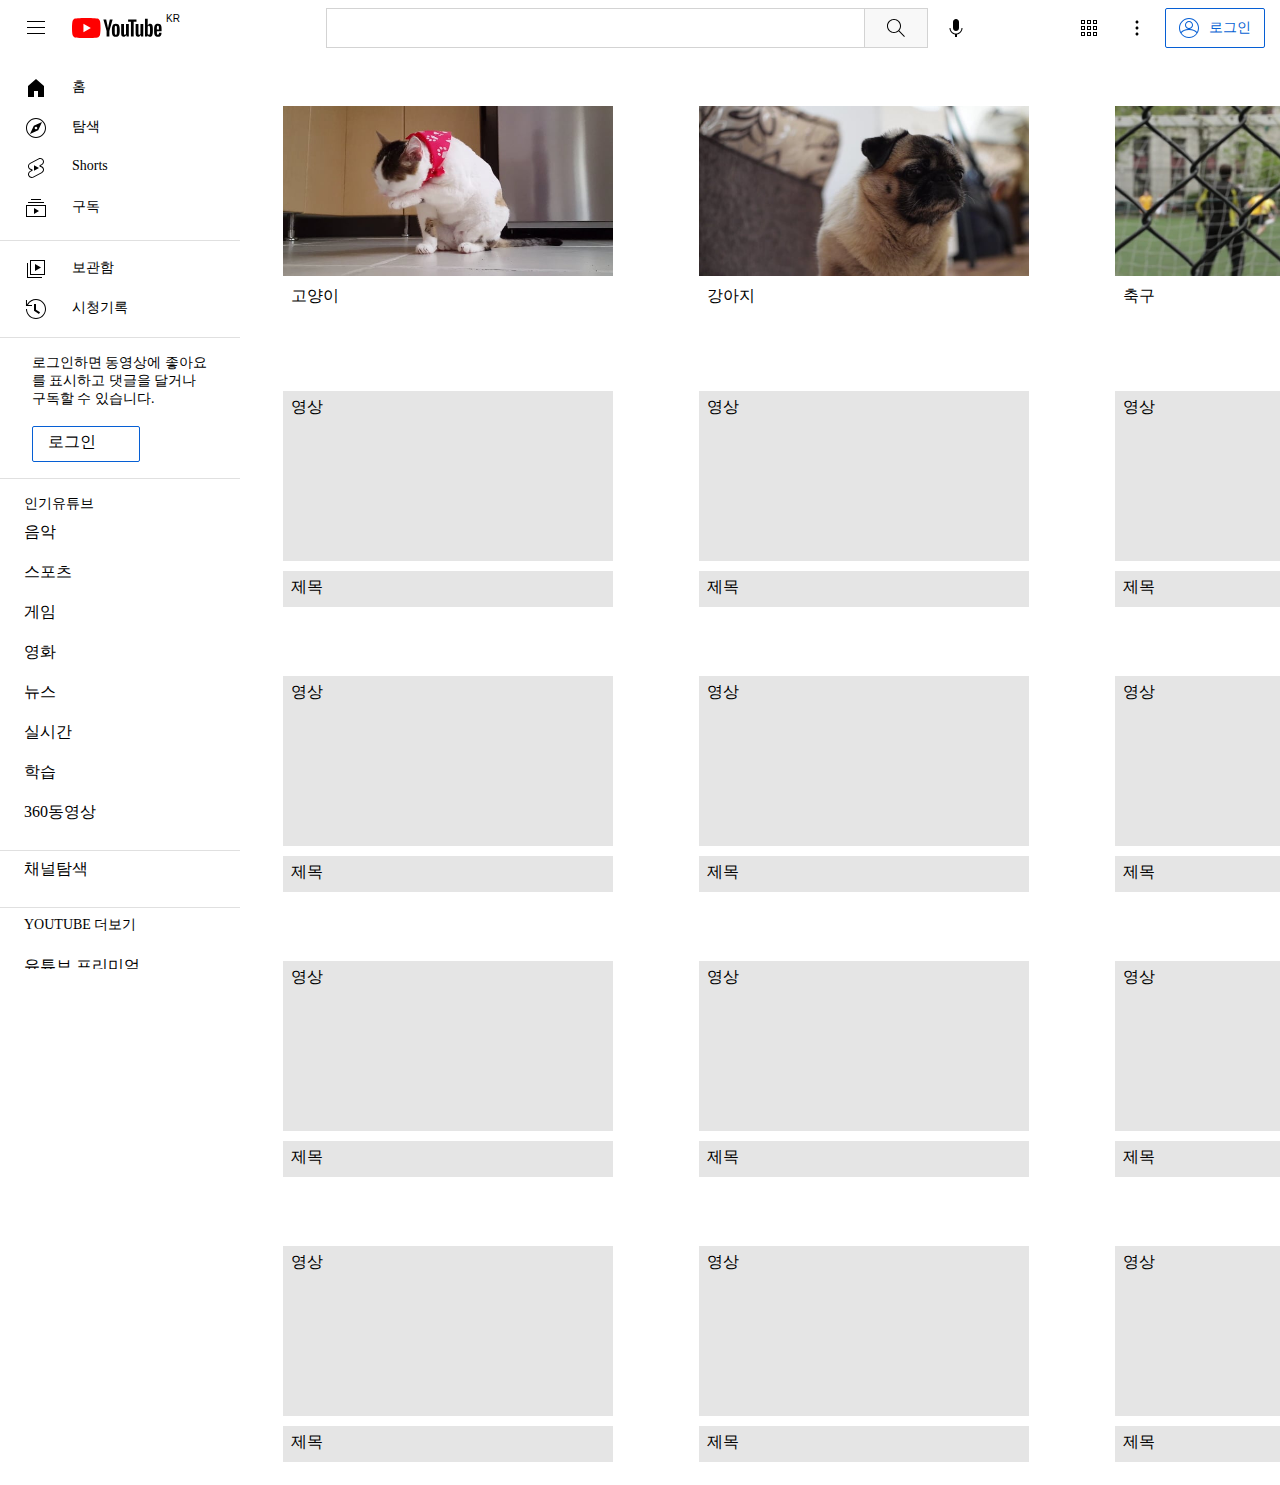
<file: index.html>
<!DOCTYPE html>
<html lang="en">
<head>
    <meta charset="UTF-8">
    <meta http-equiv="X-UA-Compatible" content="IE=edge">
    <meta name="viewport" content="width=device-width, initial-scale=1.0">
    <title>YouTube</title>
    <link rel="stylesheet" href="youtube_test.css">
</head>
<body>
    <div class="top_bar">
        <div id="top_left">
            <div id="top_tap">
                <svg width="100%" height="100%"><path d="M21,6H3V5h18V6z M21,11H3v1h18V11z M21,17H3v1h18V17z"></path></svg>
                </div>
            <a href="index.html"><div id="top_icon"><svg width="100%" height="100%"><path d="M27.9727 3.12324C27.6435 1.89323 26.6768 0.926623 25.4468 0.597366C23.2197 2.24288e-07 14.285 0 14.285 0C14.285 0 5.35042 2.24288e-07 3.12323 0.597366C1.89323 0.926623 0.926623 1.89323 0.597366 3.12324C2.24288e-07 5.35042 0 10 0 10C0 10 2.24288e-07 14.6496 0.597366 16.8768C0.926623 18.1068 1.89323 19.0734 3.12323 19.4026C5.35042 20 14.285 20 14.285 20C14.285 20 23.2197 20 25.4468 19.4026C26.6768 19.0734 27.6435 18.1068 27.9727 16.8768C28.5701 14.6496 28.5701 10 28.5701 10C28.5701 10 28.5677 5.35042 27.9727 3.12324Z" fill="#FF0000" class="style-scope yt-icon"></path><path d="M11.4253 14.2854L18.8477 10.0004L11.4253 5.71533V14.2854Z" fill="white" class="style-scope yt-icon"></path><path d="M34.6024 13.0036L31.3945 1.41846H34.1932L35.3174 6.6701C35.6043 7.96361 35.8136 9.06662 35.95 9.97913H36.0323C36.1264 9.32532 36.3381 8.22937 36.665 6.68892L37.8291 1.41846H40.6278L37.3799 13.0036V18.561H34.6001V13.0036H34.6024Z" class="style-scope yt-icon"></path><path d="M41.4697 18.1937C40.9053 17.8127 40.5031 17.22 40.2632 16.4157C40.0257 15.6114 39.9058 14.5437 39.9058 13.2078V11.3898C39.9058 10.0422 40.0422 8.95805 40.315 8.14196C40.5878 7.32588 41.0135 6.72851 41.592 6.35457C42.1706 5.98063 42.9302 5.79248 43.871 5.79248C44.7976 5.79248 45.5384 5.98298 46.0981 6.36398C46.6555 6.74497 47.0647 7.34234 47.3234 8.15137C47.5821 8.96275 47.7115 10.0422 47.7115 11.3898V13.2078C47.7115 14.5437 47.5845 15.6161 47.3329 16.4251C47.0812 17.2365 46.672 17.8292 46.1075 18.2031C45.5431 18.5771 44.7764 18.7652 43.8098 18.7652C42.8126 18.7675 42.0342 18.5747 41.4697 18.1937ZM44.6353 16.2323C44.7905 15.8231 44.8705 15.1575 44.8705 14.2309V10.3292C44.8705 9.43077 44.7929 8.77225 44.6353 8.35833C44.4777 7.94206 44.2026 7.7351 43.8074 7.7351C43.4265 7.7351 43.156 7.94206 43.0008 8.35833C42.8432 8.77461 42.7656 9.43077 42.7656 10.3292V14.2309C42.7656 15.1575 42.8408 15.8254 42.9914 16.2323C43.1419 16.6415 43.4123 16.8461 43.8074 16.8461C44.2026 16.8461 44.4777 16.6415 44.6353 16.2323Z" class="style-scope yt-icon"></path><path d="M56.8154 18.5634H54.6094L54.3648 17.03H54.3037C53.7039 18.1871 52.8055 18.7656 51.6061 18.7656C50.7759 18.7656 50.1621 18.4928 49.767 17.9496C49.3719 17.4039 49.1743 16.5526 49.1743 15.3955V6.03751H51.9942V15.2308C51.9942 15.7906 52.0553 16.188 52.1776 16.4256C52.2999 16.6631 52.5045 16.783 52.7914 16.783C53.036 16.783 53.2712 16.7078 53.497 16.5573C53.7228 16.4067 53.8874 16.2162 53.9979 15.9858V6.03516H56.8154V18.5634Z" class="style-scope yt-icon"></path><path d="M64.4755 3.68758H61.6768V18.5629H58.9181V3.68758H56.1194V1.42041H64.4755V3.68758Z" class="style-scope yt-icon"></path><path d="M71.2768 18.5634H69.0708L68.8262 17.03H68.7651C68.1654 18.1871 67.267 18.7656 66.0675 18.7656C65.2373 18.7656 64.6235 18.4928 64.2284 17.9496C63.8333 17.4039 63.6357 16.5526 63.6357 15.3955V6.03751H66.4556V15.2308C66.4556 15.7906 66.5167 16.188 66.639 16.4256C66.7613 16.6631 66.9659 16.783 67.2529 16.783C67.4974 16.783 67.7326 16.7078 67.9584 16.5573C68.1842 16.4067 68.3488 16.2162 68.4593 15.9858V6.03516H71.2768V18.5634Z" class="style-scope yt-icon"></path><path d="M80.609 8.0387C80.4373 7.24849 80.1621 6.67699 79.7812 6.32186C79.4002 5.96674 78.8757 5.79035 78.2078 5.79035C77.6904 5.79035 77.2059 5.93616 76.7567 6.23014C76.3075 6.52412 75.9594 6.90747 75.7148 7.38489H75.6937V0.785645H72.9773V18.5608H75.3056L75.5925 17.3755H75.6537C75.8724 17.7988 76.1993 18.1304 76.6344 18.3774C77.0695 18.622 77.554 18.7443 78.0855 18.7443C79.038 18.7443 79.7412 18.3045 80.1904 17.4272C80.6396 16.5476 80.8653 15.1765 80.8653 13.3092V11.3266C80.8653 9.92722 80.7783 8.82892 80.609 8.0387ZM78.0243 13.1492C78.0243 14.0617 77.9867 14.7767 77.9114 15.2941C77.8362 15.8115 77.7115 16.1808 77.5328 16.3971C77.3564 16.6158 77.1165 16.724 76.8178 16.724C76.585 16.724 76.371 16.6699 76.1734 16.5594C75.9759 16.4512 75.816 16.2866 75.6937 16.0702V8.96062C75.7877 8.6196 75.9524 8.34209 76.1852 8.12337C76.4157 7.90465 76.6697 7.79646 76.9401 7.79646C77.2271 7.79646 77.4481 7.90935 77.6034 8.13278C77.7609 8.35855 77.8691 8.73485 77.9303 9.26636C77.9914 9.79787 78.022 10.5528 78.022 11.5335V13.1492H78.0243Z" class="style-scope yt-icon"></path><path d="M84.8657 13.8712C84.8657 14.6755 84.8892 15.2776 84.9363 15.6798C84.9833 16.0819 85.0821 16.3736 85.2326 16.5594C85.3831 16.7428 85.6136 16.8345 85.9264 16.8345C86.3474 16.8345 86.639 16.6699 86.7942 16.343C86.9518 16.0161 87.0365 15.4705 87.0506 14.7085L89.4824 14.8519C89.4965 14.9601 89.5035 15.1106 89.5035 15.3011C89.5035 16.4582 89.186 17.3237 88.5534 17.8952C87.9208 18.4667 87.0247 18.7536 85.8676 18.7536C84.4777 18.7536 83.504 18.3185 82.9466 17.446C82.3869 16.5735 82.1094 15.2259 82.1094 13.4008V11.2136C82.1094 9.33452 82.3987 7.96105 82.9772 7.09558C83.5558 6.2301 84.5459 5.79736 85.9499 5.79736C86.9165 5.79736 87.6597 5.97375 88.1771 6.32888C88.6945 6.684 89.059 7.23433 89.2707 7.98457C89.4824 8.7348 89.5882 9.76961 89.5882 11.0913V13.2362H84.8657V13.8712ZM85.2232 7.96811C85.0797 8.14449 84.9857 8.43377 84.9363 8.83593C84.8892 9.2381 84.8657 9.84722 84.8657 10.6657V11.5641H86.9283V10.6657C86.9283 9.86133 86.9001 9.25221 86.846 8.83593C86.7919 8.41966 86.6931 8.12803 86.5496 7.95635C86.4062 7.78702 86.1851 7.7 85.8864 7.7C85.5854 7.70235 85.3643 7.79172 85.2232 7.96811Z" class="style-scope yt-icon"></path></svg></div></a>
        <div id="top_KR">KR</div>
        </div>
        <div id="top_center">
            <fieldset>
                <div id="top_input">
                <input type="text">
                </div>
                <a href="youtube_search.html"><button><svg width="24px" height="24px"><path d="M20.87,20.17l-5.59-5.59C16.35,13.35,17,11.75,17,10c0-3.87-3.13-7-7-7s-7,3.13-7,7s3.13,7,7,7c1.75,0,3.35-0.65,4.58-1.71 l5.59,5.59L20.87,20.17z M10,16c-3.31,0-6-2.69-6-6s2.69-6,6-6s6,2.69,6,6S13.31,16,10,16z" class="style-scope yt-icon"></path></svg></button></a>
            </fieldset>
            <div id="top_voice"><svg width="24px" height="24px"><path d="M12 3C10.34 3 9 4.37 9 6.07V11.93C9 13.63 10.34 15 12 15C13.66 15 15 13.63 15 11.93V6.07C15 4.37 13.66 3 12 3ZM18.5 12H17.5C17.5 15.03 15.03 17.5 12 17.5C8.97 17.5 6.5 15.03 6.5 12H5.5C5.5 15.24 7.89 17.93 11 18.41V21H13V18.41C16.11 17.93 18.5 15.24 18.5 12Z" class="style-scope yt-icon"></path></svg></div>
        </div>
        <div id="top_right">
            <div id="top_app"><svg width="24px" height="24px"><path d="M16,4v4h4V4H16z M19,7h-2V5h2V7z M16,10v4h4v-4H16z M19,13h-2v-2h2V13z M10,4v4h4V4H10z M13,7h-2V5h2V7z M10,10v4h4v-4H10z M13,13h-2v-2h2V13z M16,16v4h4v-4H16z M19,19h-2v-2h2V19z M10,16v4h4v-4H10z M13,19h-2v-2h2V19z M4,4v4h4V4H4z M7,7H5V5h2V7z M4,10 v4h4v-4H4z M7,13H5v-2h2V13z M4,16v4h4v-4H4z M7,19H5v-2h2V19z" class="style-scope yt-icon"></path></svg></div>
            <div id="top_setting"><svg width="24px" height="24px"><path d="M12,16.5c0.83,0,1.5,0.67,1.5,1.5s-0.67,1.5-1.5,1.5s-1.5-0.67-1.5-1.5S11.17,16.5,12,16.5z M10.5,12 c0,0.83,0.67,1.5,1.5,1.5s1.5-0.67,1.5-1.5s-0.67-1.5-1.5-1.5S10.5,11.17,10.5,12z M10.5,6c0,0.83,0.67,1.5,1.5,1.5 s1.5-0.67,1.5-1.5S12.83,4.5,12,4.5S10.5,5.17,10.5,6z" class="style-scope yt-icon"></path></svg></div>
            <a href="login_test.html"><div id="top_login">
                <div id="login_icon"><svg width="24px" height="24px"><path d="M12,2C6.48,2,2,6.48,2,12c0,5.52,4.48,10,10,10s10-4.48,10-10C22,6.48,17.52,2,12,2z M12,3c4.96,0,9,4.04,9,9 c0,1.42-0.34,2.76-0.93,3.96c-1.53-1.72-3.98-2.89-7.38-3.03C14.57,12.6,16,10.97,16,9c0-2.21-1.79-4-4-4C9.79,5,8,6.79,8,9 c0,1.97,1.43,3.6,3.31,3.93c-3.4,0.14-5.85,1.31-7.38,3.03C3.34,14.76,3,13.42,3,12C3,7.04,7.04,3,12,3z M9,9c0-1.65,1.35-3,3-3 s3,1.35,3,3c0,1.65-1.35,3-3,3S9,10.65,9,9z M12,21c-3.16,0-5.94-1.64-7.55-4.12C6.01,14.93,8.61,13.9,12,13.9 c3.39,0,5.99,1.03,7.55,2.98C17.94,19.36,15.16,21,12,21z" class="style-scope yt-icon"></path></svg></div>
                <div id="login_login">로그인</div>
            </div></a>
        </div>
    </div>
    <div class="main">
        <div id="left_bar">
            <div id="left_1">
                <div class="left_home">
                    <svg width="24px" height="24px"><path d="M4,10V21h6V15h4v6h6V10L12,3Z" class="style-scope yt-icon"></path></svg>
                    <div>홈</div>
                </div>
                <div class="left_home">
                    <svg><path d="M9.8,9.8l-3.83,8.23l8.23-3.83l3.83-8.23L9.8,9.8z M13.08,12.77c-0.21,0.29-0.51,0.48-0.86,0.54 c-0.07,0.01-0.15,0.02-0.22,0.02c-0.28,0-0.54-0.08-0.77-0.25c-0.29-0.21-0.48-0.51-0.54-0.86c-0.06-0.35,0.02-0.71,0.23-0.99 c0.21-0.29,0.51-0.48,0.86-0.54c0.35-0.06,0.7,0.02,0.99,0.23c0.29,0.21,0.48,0.51,0.54,0.86C13.37,12.13,13.29,12.48,13.08,12.77z M12,3c4.96,0,9,4.04,9,9s-4.04,9-9,9s-9-4.04-9-9S7.04,3,12,3 M12,2C6.48,2,2,6.48,2,12s4.48,10,10,10s10-4.48,10-10S17.52,2,12,2 L12,2z" class="style-scope yt-icon"></path></svg>
                    <div>탐색</div>
                </div>
                <div class="left_home">
                    <svg><path d="M10 14.65v-5.3L15 12l-5 2.65zm7.77-4.33c-.77-.32-1.2-.5-1.2-.5L18 9.06c1.84-.96 2.53-3.23 1.56-5.06s-3.24-2.53-5.07-1.56L6 6.94c-1.29.68-2.07 2.04-2 3.49.07 1.42.93 2.67 2.22 3.25.03.01 1.2.5 1.2.5L6 14.93c-1.83.97-2.53 3.24-1.56 5.07.97 1.83 3.24 2.53 5.07 1.56l8.5-4.5c1.29-.68 2.06-2.04 1.99-3.49-.07-1.42-.94-2.68-2.23-3.25zm-.23 5.86l-8.5 4.5c-1.34.71-3.01.2-3.72-1.14-.71-1.34-.2-3.01 1.14-3.72l2.04-1.08v-1.21l-.69-.28-1.11-.46c-.99-.41-1.65-1.35-1.7-2.41-.05-1.06.52-2.06 1.46-2.56l8.5-4.5c1.34-.71 3.01-.2 3.72 1.14.71 1.34.2 3.01-1.14 3.72L15.5 9.26v1.21l1.8.74c.99.41 1.65 1.35 1.7 2.41.05 1.06-.52 2.06-1.46 2.56z" class="style-scope yt-icon"></path></svg>
                    <div>Shorts</div>
                </div>
                <div class="left_home">
                    <svg><path d="M10,18v-6l5,3L10,18z M17,3H7v1h10V3z M20,6H4v1h16V6z M22,9H2v12h20V9z M3,10h18v10H3V10z" class="style-scope yt-icon"></path></svg>
                    <div>구독</div>
                </div>
            </div>
            <div id="left_2">
                <div class="left_home">
                    <svg><path d="M11,7l6,3.5L11,14V7L11,7z M18,20H4V6H3v15h15V20z M21,18H6V3h15V18z M7,17h13V4H7V17z" class="style-scope yt-icon"></path></svg>
                    <div>보관함</div>
                </div>
                <div class="left_home">
                    <svg><path d="M14.97,16.95L10,13.87V7h2v5.76l4.03,2.49L14.97,16.95z M22,12c0,5.51-4.49,10-10,10S2,17.51,2,12h1c0,4.96,4.04,9,9,9 s9-4.04,9-9s-4.04-9-9-9C8.81,3,5.92,4.64,4.28,7.38C4.17,7.56,4.06,7.75,3.97,7.94C3.96,7.96,3.95,7.98,3.94,8H8v1H1.96V3h1v4.74 C3,7.65,3.03,7.57,3.07,7.49C3.18,7.27,3.3,7.07,3.42,6.86C5.22,3.86,8.51,2,12,2C17.51,2,22,6.49,22,12z" class="style-scope yt-icon"></path></svg>
                    <div>시청기록</div>
                </div>
            </div>
            <div id="left_3">
                <div id="str_3">로그인하면 동영상에 좋아요를 표시하고 댓글을 달거나 구독할 수 있습니다.</div>
                <div id="login_3">로그인</div>   
            </div>
            <div id="left_4">
                <div id="str_4">인기유튜브</div>
                <div class="li_4">음악</div>
                <div class="li_4">스포츠</div>
                <div class="li_4">게임</div>
                <div class="li_4">영화</div>
                <div class="li_4">뉴스</div>
                <div class="li_4">실시간</div>
                <div class="li_4">학습</div>
                <div class="li_4">360동영상</div>
            </div>
            <div id="left_5">
                <div id="ch_5">채널탐색</div>
            </div>
            <div id="left_6">
                <div id="str_6">YOUTUBE 더보기</div>
                <div>유튜브 프리미엄</div>
                <div>실시간</div>
            </div>
            <div id="left_7">
                <div>설정</div>
                <div>신고기록</div>
                <div>고객센터</div>
                <div>의견보내기</div>
            </div>
            <div id="left_8">
                <div>정보</div>
                <div>보도자료</div>
                <div>저작권</div>
                <div>문의하기</div>
                <div>크리에이터</div>
                <div>광고</div>
                <div>개발자</div>
            </div>
            <div id="left_9">
                <div>약관</div>
                <div>개인정보처리방침</div>
                <div>정책 및 안전</div>
                <div>YouTube작동의 원리</div>
                <div>새로운 기능 테스트하기</div>
            </div>
            <div id="left_10">
                <div id="str_10">©2022 Google LLC</div>
                <div id="info_10">
                    <p>CEO: 선다 피차이</p>
                    <p>주소: 1600 Amphitheatre Parkway, Mountain View, CA 94043, USA.</p>
                    <p>전화: 080-822-1450(무료)</p>
                </div>
            </div>
        </div>
        <div id="center_main">
            <div class="video_set">
                <a href="video_cat.html"><div class="video_s"><img src="thumbnail_cat.jpg" alt=""></div></a>
                <a href="video_cat.html"><div class="video_title_s" id="title_cat">고양이</div></a>
            </div>
            
            <div class="video_set">
                <a href="video_dog.html"><div class="video_s"><img src="thumbnail_dog.jpg" alt=""></div></a>
                <a href="video_dog.html"><div class="video_title_s">강아지</div></a>
            </div>
            </a>
            <div class="video_set">
                <a href="video_soccer.html"><div class="video_s"><img src="thumbnail_soccer.jpg" alt=""></div></a>
                <a href="video_soccer.html"><div class="video_title_s">축구</div></a>
            </div>
            </a>
            <div class="video_set">
                <div class="video">영상</div>
                <div class="video_title">제목</div>
            </div>
            <div class="video_set">
                <div class="video">영상</div>
                <div class="video_title">제목</div>
            </div>
            <div class="video_set">
                <div class="video">영상</div>
                <div class="video_title">제목</div>
            </div>
            <div class="video_set">
                <div class="video">영상</div>
                <div class="video_title">제목</div>
            </div>
            <div class="video_set">
                <div class="video">영상</div>
                <div class="video_title">제목</div>
            </div>
            <div class="video_set">
                <div class="video">영상</div>
                <div class="video_title">제목</div>
            </div>
            <div class="video_set">
                <div class="video">영상</div>
                <div class="video_title">제목</div>
            </div>
            <div class="video_set">
                <div class="video">영상</div>
                <div class="video_title">제목</div>
            </div>
            <div class="video_set">
                <div class="video">영상</div>
                <div class="video_title">제목</div>
            </div>
            <div class="video_set">
                <div class="video">영상</div>
                <div class="video_title">제목</div>
            </div>
            <div class="video_set">
                <div class="video">영상</div>
                <div class="video_title">제목</div>
            </div>
            <div class="video_set">
                <div class="video">영상</div>
                <div class="video_title">제목</div>
            </div>
            <div class="video_set">
                <div class="video">영상</div>
                <div class="video_title">제목</div>
            </div>
            <div class="video_set">
                <div class="video">영상</div>
                <div class="video_title">제목</div>
            </div>
            <div class="video_set">
                <div class="video">영상</div>
                <div class="video_title">제목</div>
            </div>
            <div class="video_set">
                <div class="video">영상</div>
                <div class="video_title">제목</div>
            </div>
            <div class="video_set">
                <div class="video">영상</div>
                <div class="video_title">제목</div>
            </div>
            <section>
                
            </section>
        </div>
    </div>
<script>
        let count=0;
    //스크롤 바닥 감지
    window.onscroll = function() {
    //추가되는 임시 콘텐츠
    //window height + window scrollY 값이 document height보다 클 경우,
    if((window.innerHeight + window.scrollY) >= document.body.offsetHeight) {
        //실행할 로직 (콘텐츠 추가)
        
        count++;
        var addContent = '<div class="video_set"><div class="video">영상</div><div class="video_title">제목</div></div>';
        //article에 추가되는 콘텐츠를 append
        $('section').append(addContent);
    }
    };
</script>
<script src="https://code.jquery.com/jquery-3.6.0.slim.js" integrity="sha256-HwWONEZrpuoh951cQD1ov2HUK5zA5DwJ1DNUXaM6FsY=" crossorigin="anonymous"></script>
</body>
</html>
</file>
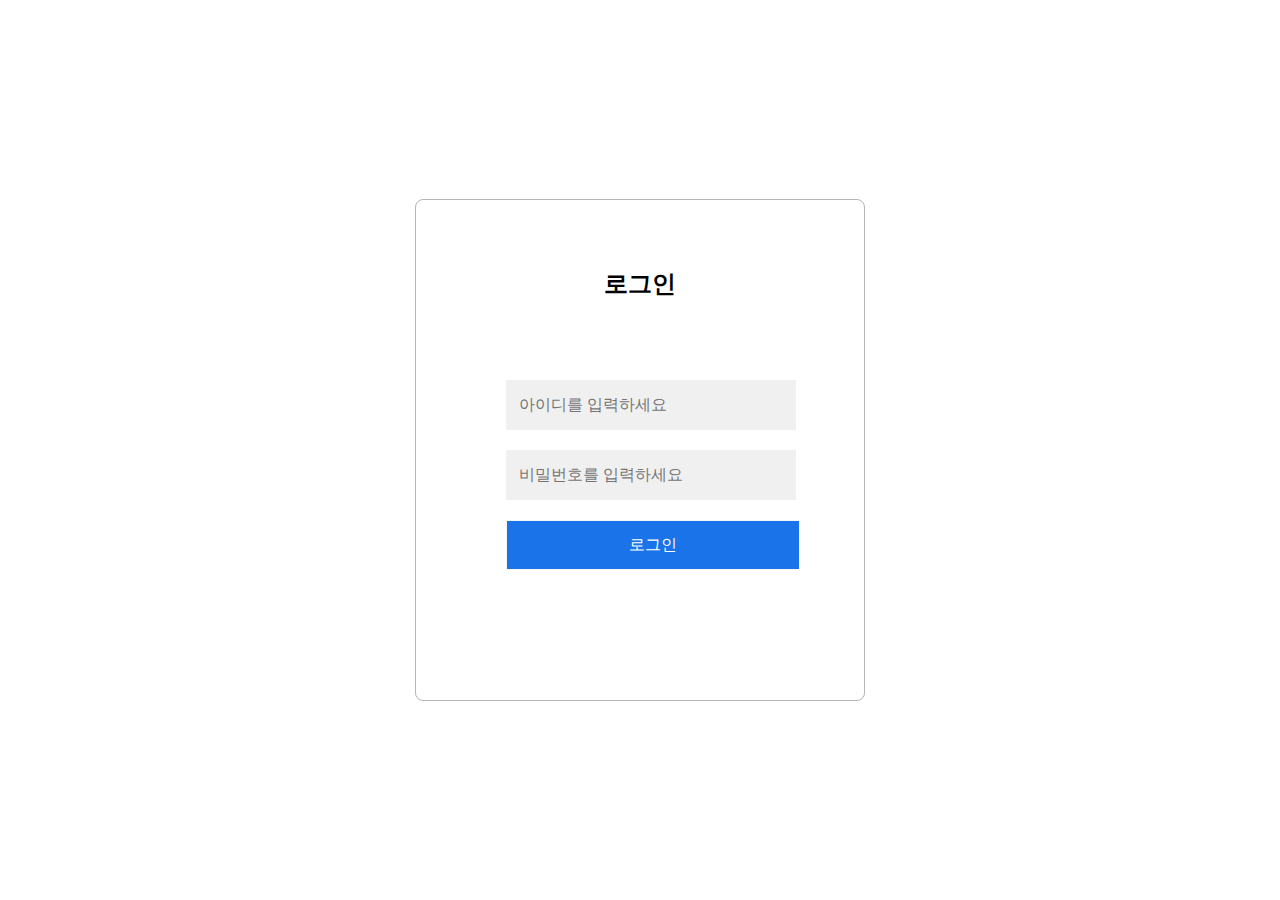
<file: login_test.html>
<!DOCTYPE html>
<html lang="en">
<head>
    <meta charset="UTF-8">
    <meta http-equiv="X-UA-Compatible" content="IE=edge">
    <meta name="viewport" content="width=device-width, initial-scale=1.0">
    <title>login</title>
    
    <link rel="stylesheet" href="login_test.css">
</head>
<body>
  <div id="wrap">
        <form class="login_form">
            <h1>로그인</h1>
            <input id="id" type="text" placeholder="아이디를 입력하세요"><br>
            <input id="password" type="password" placeholder="비밀번호를 입력하세요"><br>
            <button id="btn"><a href="index.html"><p>로그인</p></a></button>
        </form>
    </div>
    
    <script src="login.js"></script>
    
    
    
    
    
</body>
</html>
</file>
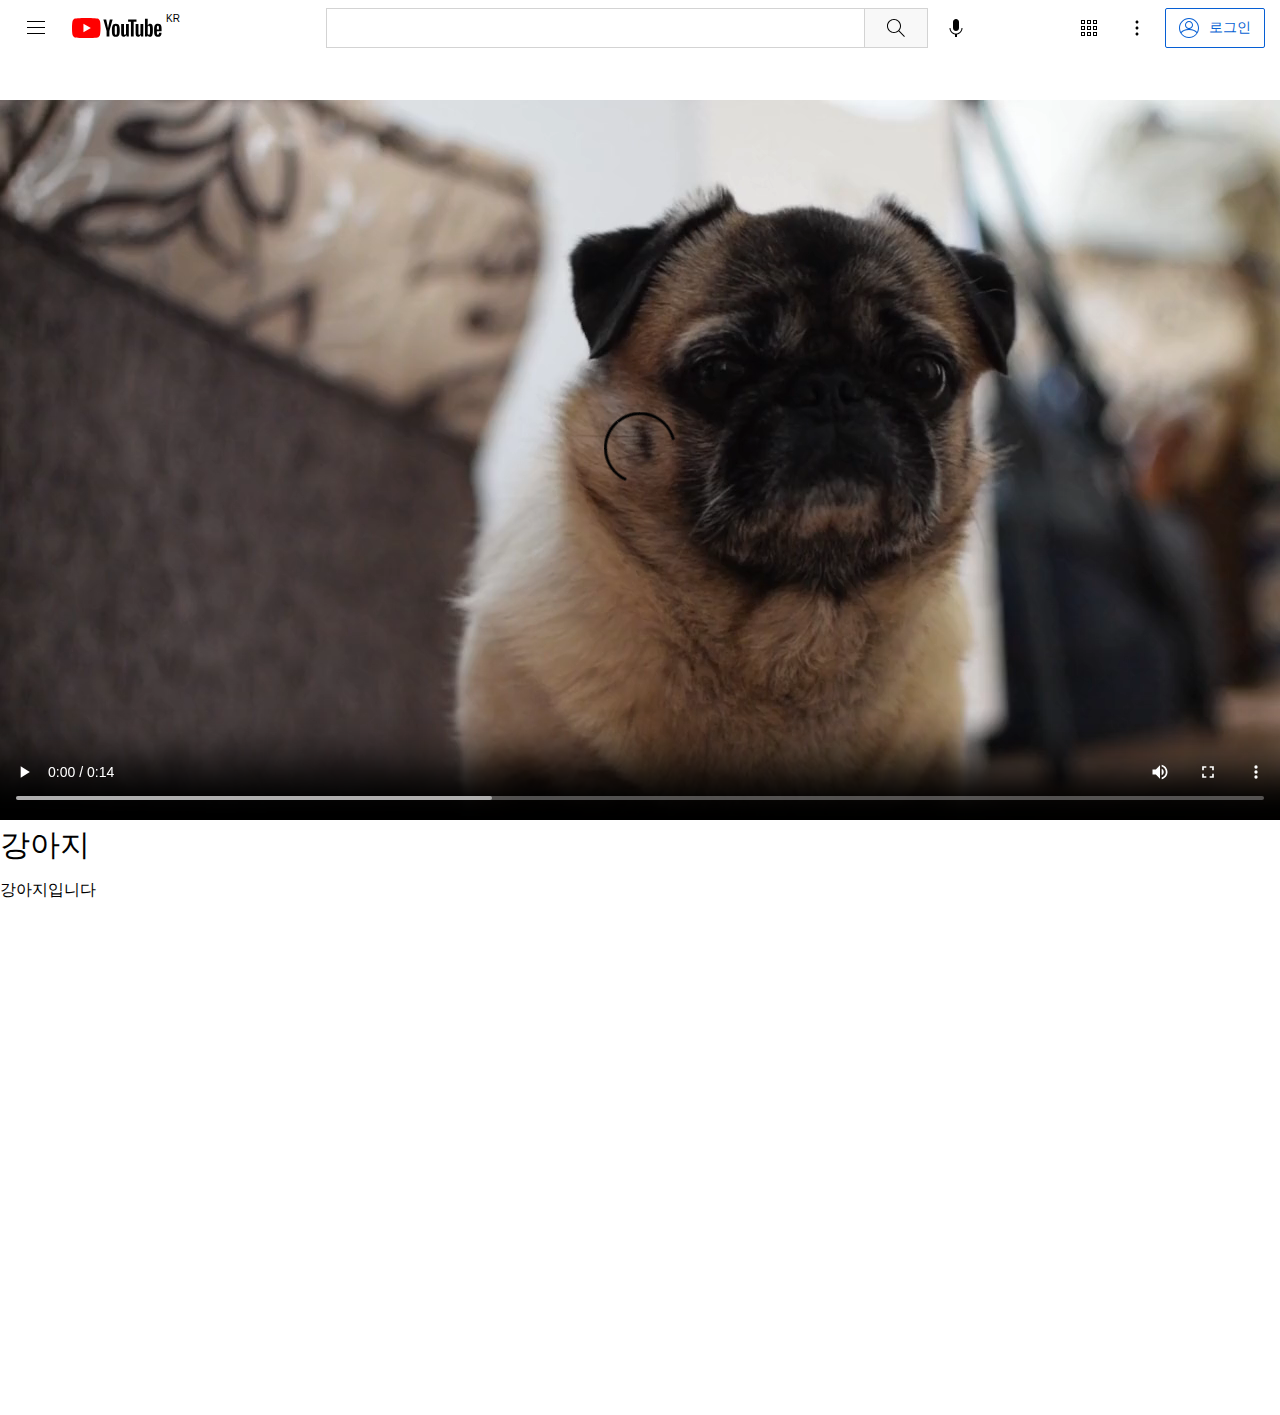
<file: video_dog.html>
<!DOCTYPE html>
<html lang="en">
<head>
    <meta charset="UTF-8">
    <meta http-equiv="X-UA-Compatible" content="IE=edge">
    <meta name="viewport" content="width=device-width, initial-scale=1.0">
    <title>강아지</title>
    <link rel="stylesheet" href="video.css">
</head>
<body>
    <div class="top_bar">
        <div id="top_left">
            <div id="top_tap">
                <svg width="100%" height="100%"><path d="M21,6H3V5h18V6z M21,11H3v1h18V11z M21,17H3v1h18V17z"></path></svg>
                </div>
            <a href="index.html"><div id="top_icon"><svg width="100%" height="100%"><path d="M27.9727 3.12324C27.6435 1.89323 26.6768 0.926623 25.4468 0.597366C23.2197 2.24288e-07 14.285 0 14.285 0C14.285 0 5.35042 2.24288e-07 3.12323 0.597366C1.89323 0.926623 0.926623 1.89323 0.597366 3.12324C2.24288e-07 5.35042 0 10 0 10C0 10 2.24288e-07 14.6496 0.597366 16.8768C0.926623 18.1068 1.89323 19.0734 3.12323 19.4026C5.35042 20 14.285 20 14.285 20C14.285 20 23.2197 20 25.4468 19.4026C26.6768 19.0734 27.6435 18.1068 27.9727 16.8768C28.5701 14.6496 28.5701 10 28.5701 10C28.5701 10 28.5677 5.35042 27.9727 3.12324Z" fill="#FF0000" class="style-scope yt-icon"></path><path d="M11.4253 14.2854L18.8477 10.0004L11.4253 5.71533V14.2854Z" fill="white" class="style-scope yt-icon"></path><path d="M34.6024 13.0036L31.3945 1.41846H34.1932L35.3174 6.6701C35.6043 7.96361 35.8136 9.06662 35.95 9.97913H36.0323C36.1264 9.32532 36.3381 8.22937 36.665 6.68892L37.8291 1.41846H40.6278L37.3799 13.0036V18.561H34.6001V13.0036H34.6024Z" class="style-scope yt-icon"></path><path d="M41.4697 18.1937C40.9053 17.8127 40.5031 17.22 40.2632 16.4157C40.0257 15.6114 39.9058 14.5437 39.9058 13.2078V11.3898C39.9058 10.0422 40.0422 8.95805 40.315 8.14196C40.5878 7.32588 41.0135 6.72851 41.592 6.35457C42.1706 5.98063 42.9302 5.79248 43.871 5.79248C44.7976 5.79248 45.5384 5.98298 46.0981 6.36398C46.6555 6.74497 47.0647 7.34234 47.3234 8.15137C47.5821 8.96275 47.7115 10.0422 47.7115 11.3898V13.2078C47.7115 14.5437 47.5845 15.6161 47.3329 16.4251C47.0812 17.2365 46.672 17.8292 46.1075 18.2031C45.5431 18.5771 44.7764 18.7652 43.8098 18.7652C42.8126 18.7675 42.0342 18.5747 41.4697 18.1937ZM44.6353 16.2323C44.7905 15.8231 44.8705 15.1575 44.8705 14.2309V10.3292C44.8705 9.43077 44.7929 8.77225 44.6353 8.35833C44.4777 7.94206 44.2026 7.7351 43.8074 7.7351C43.4265 7.7351 43.156 7.94206 43.0008 8.35833C42.8432 8.77461 42.7656 9.43077 42.7656 10.3292V14.2309C42.7656 15.1575 42.8408 15.8254 42.9914 16.2323C43.1419 16.6415 43.4123 16.8461 43.8074 16.8461C44.2026 16.8461 44.4777 16.6415 44.6353 16.2323Z" class="style-scope yt-icon"></path><path d="M56.8154 18.5634H54.6094L54.3648 17.03H54.3037C53.7039 18.1871 52.8055 18.7656 51.6061 18.7656C50.7759 18.7656 50.1621 18.4928 49.767 17.9496C49.3719 17.4039 49.1743 16.5526 49.1743 15.3955V6.03751H51.9942V15.2308C51.9942 15.7906 52.0553 16.188 52.1776 16.4256C52.2999 16.6631 52.5045 16.783 52.7914 16.783C53.036 16.783 53.2712 16.7078 53.497 16.5573C53.7228 16.4067 53.8874 16.2162 53.9979 15.9858V6.03516H56.8154V18.5634Z" class="style-scope yt-icon"></path><path d="M64.4755 3.68758H61.6768V18.5629H58.9181V3.68758H56.1194V1.42041H64.4755V3.68758Z" class="style-scope yt-icon"></path><path d="M71.2768 18.5634H69.0708L68.8262 17.03H68.7651C68.1654 18.1871 67.267 18.7656 66.0675 18.7656C65.2373 18.7656 64.6235 18.4928 64.2284 17.9496C63.8333 17.4039 63.6357 16.5526 63.6357 15.3955V6.03751H66.4556V15.2308C66.4556 15.7906 66.5167 16.188 66.639 16.4256C66.7613 16.6631 66.9659 16.783 67.2529 16.783C67.4974 16.783 67.7326 16.7078 67.9584 16.5573C68.1842 16.4067 68.3488 16.2162 68.4593 15.9858V6.03516H71.2768V18.5634Z" class="style-scope yt-icon"></path><path d="M80.609 8.0387C80.4373 7.24849 80.1621 6.67699 79.7812 6.32186C79.4002 5.96674 78.8757 5.79035 78.2078 5.79035C77.6904 5.79035 77.2059 5.93616 76.7567 6.23014C76.3075 6.52412 75.9594 6.90747 75.7148 7.38489H75.6937V0.785645H72.9773V18.5608H75.3056L75.5925 17.3755H75.6537C75.8724 17.7988 76.1993 18.1304 76.6344 18.3774C77.0695 18.622 77.554 18.7443 78.0855 18.7443C79.038 18.7443 79.7412 18.3045 80.1904 17.4272C80.6396 16.5476 80.8653 15.1765 80.8653 13.3092V11.3266C80.8653 9.92722 80.7783 8.82892 80.609 8.0387ZM78.0243 13.1492C78.0243 14.0617 77.9867 14.7767 77.9114 15.2941C77.8362 15.8115 77.7115 16.1808 77.5328 16.3971C77.3564 16.6158 77.1165 16.724 76.8178 16.724C76.585 16.724 76.371 16.6699 76.1734 16.5594C75.9759 16.4512 75.816 16.2866 75.6937 16.0702V8.96062C75.7877 8.6196 75.9524 8.34209 76.1852 8.12337C76.4157 7.90465 76.6697 7.79646 76.9401 7.79646C77.2271 7.79646 77.4481 7.90935 77.6034 8.13278C77.7609 8.35855 77.8691 8.73485 77.9303 9.26636C77.9914 9.79787 78.022 10.5528 78.022 11.5335V13.1492H78.0243Z" class="style-scope yt-icon"></path><path d="M84.8657 13.8712C84.8657 14.6755 84.8892 15.2776 84.9363 15.6798C84.9833 16.0819 85.0821 16.3736 85.2326 16.5594C85.3831 16.7428 85.6136 16.8345 85.9264 16.8345C86.3474 16.8345 86.639 16.6699 86.7942 16.343C86.9518 16.0161 87.0365 15.4705 87.0506 14.7085L89.4824 14.8519C89.4965 14.9601 89.5035 15.1106 89.5035 15.3011C89.5035 16.4582 89.186 17.3237 88.5534 17.8952C87.9208 18.4667 87.0247 18.7536 85.8676 18.7536C84.4777 18.7536 83.504 18.3185 82.9466 17.446C82.3869 16.5735 82.1094 15.2259 82.1094 13.4008V11.2136C82.1094 9.33452 82.3987 7.96105 82.9772 7.09558C83.5558 6.2301 84.5459 5.79736 85.9499 5.79736C86.9165 5.79736 87.6597 5.97375 88.1771 6.32888C88.6945 6.684 89.059 7.23433 89.2707 7.98457C89.4824 8.7348 89.5882 9.76961 89.5882 11.0913V13.2362H84.8657V13.8712ZM85.2232 7.96811C85.0797 8.14449 84.9857 8.43377 84.9363 8.83593C84.8892 9.2381 84.8657 9.84722 84.8657 10.6657V11.5641H86.9283V10.6657C86.9283 9.86133 86.9001 9.25221 86.846 8.83593C86.7919 8.41966 86.6931 8.12803 86.5496 7.95635C86.4062 7.78702 86.1851 7.7 85.8864 7.7C85.5854 7.70235 85.3643 7.79172 85.2232 7.96811Z" class="style-scope yt-icon"></path></svg></div></a>
        <div id="top_KR">KR</div>
        </div>
        <div id="top_center">
            <fieldset>
                <div id="top_input">
                <input type="text">
                </div>
                <button><svg width="24px" height="24px"><path d="M20.87,20.17l-5.59-5.59C16.35,13.35,17,11.75,17,10c0-3.87-3.13-7-7-7s-7,3.13-7,7s3.13,7,7,7c1.75,0,3.35-0.65,4.58-1.71 l5.59,5.59L20.87,20.17z M10,16c-3.31,0-6-2.69-6-6s2.69-6,6-6s6,2.69,6,6S13.31,16,10,16z" class="style-scope yt-icon"></path></svg></button>
            </fieldset>
            <div id="top_voice"><svg width="24px" height="24px"><path d="M12 3C10.34 3 9 4.37 9 6.07V11.93C9 13.63 10.34 15 12 15C13.66 15 15 13.63 15 11.93V6.07C15 4.37 13.66 3 12 3ZM18.5 12H17.5C17.5 15.03 15.03 17.5 12 17.5C8.97 17.5 6.5 15.03 6.5 12H5.5C5.5 15.24 7.89 17.93 11 18.41V21H13V18.41C16.11 17.93 18.5 15.24 18.5 12Z" class="style-scope yt-icon"></path></svg></div>
        </div>
        <div id="top_right">
            <div id="top_app"><svg width="24px" height="24px"><path d="M16,4v4h4V4H16z M19,7h-2V5h2V7z M16,10v4h4v-4H16z M19,13h-2v-2h2V13z M10,4v4h4V4H10z M13,7h-2V5h2V7z M10,10v4h4v-4H10z M13,13h-2v-2h2V13z M16,16v4h4v-4H16z M19,19h-2v-2h2V19z M10,16v4h4v-4H10z M13,19h-2v-2h2V19z M4,4v4h4V4H4z M7,7H5V5h2V7z M4,10 v4h4v-4H4z M7,13H5v-2h2V13z M4,16v4h4v-4H4z M7,19H5v-2h2V19z" class="style-scope yt-icon"></path></svg></div>
            <div id="top_setting"><svg width="24px" height="24px"><path d="M12,16.5c0.83,0,1.5,0.67,1.5,1.5s-0.67,1.5-1.5,1.5s-1.5-0.67-1.5-1.5S11.17,16.5,12,16.5z M10.5,12 c0,0.83,0.67,1.5,1.5,1.5s1.5-0.67,1.5-1.5s-0.67-1.5-1.5-1.5S10.5,11.17,10.5,12z M10.5,6c0,0.83,0.67,1.5,1.5,1.5 s1.5-0.67,1.5-1.5S12.83,4.5,12,4.5S10.5,5.17,10.5,6z" class="style-scope yt-icon"></path></svg></div>
            <a href="login_test.html"><div id="top_login">
                <div id="login_icon"><svg width="24px" height="24px"><path d="M12,2C6.48,2,2,6.48,2,12c0,5.52,4.48,10,10,10s10-4.48,10-10C22,6.48,17.52,2,12,2z M12,3c4.96,0,9,4.04,9,9 c0,1.42-0.34,2.76-0.93,3.96c-1.53-1.72-3.98-2.89-7.38-3.03C14.57,12.6,16,10.97,16,9c0-2.21-1.79-4-4-4C9.79,5,8,6.79,8,9 c0,1.97,1.43,3.6,3.31,3.93c-3.4,0.14-5.85,1.31-7.38,3.03C3.34,14.76,3,13.42,3,12C3,7.04,7.04,3,12,3z M9,9c0-1.65,1.35-3,3-3 s3,1.35,3,3c0,1.65-1.35,3-3,3S9,10.65,9,9z M12,21c-3.16,0-5.94-1.64-7.55-4.12C6.01,14.93,8.61,13.9,12,13.9 c3.39,0,5.99,1.03,7.55,2.98C17.94,19.36,15.16,21,12,21z" class="style-scope yt-icon"></path></svg></div>
                <div id="login_login">로그인</div>
            </div></a>
        </div>
    </div>
    <div class="main">
        <div id="video"><video src="video_dog.mp4" controls autoplay></video></div>
        <div id="title">강아지</div>
        <div id="info">강아지입니다</div>
        <div id="comment_box">
            <div id="disqus_thread"></div>
            <script>
                /**
                *  RECOMMENDED CONFIGURATION VARIABLES: EDIT AND UNCOMMENT THE SECTION BELOW TO INSERT DYNAMIC VALUES FROM YOUR PLATFORM OR CMS.
                *  LEARN WHY DEFINING THESE VARIABLES IS IMPORTANT: https://disqus.com/admin/universalcode/#configuration-variables    */
                /*
                var disqus_config = function () {
                this.page.url = PAGE_URL;  // Replace PAGE_URL with your page's canonical URL variable
                this.page.identifier = PAGE_IDENTIFIER; // Replace PAGE_IDENTIFIER with your page's unique identifier variable
                };
                */
                (function() { // DON'T EDIT BELOW THIS LINE
                var d = document, s = d.createElement('script');
                s.src = 'https://video-dog.disqus.com/embed.js';
                s.setAttribute('data-timestamp', +new Date());
                (d.head || d.body).appendChild(s);
                })();
            </script>
            <noscript>Please enable JavaScript to view the <a href="https://disqus.com/?ref_noscript">comments powered by Disqus.</a></noscript>
        </div>
    </div>
</body>
</html>
</file>
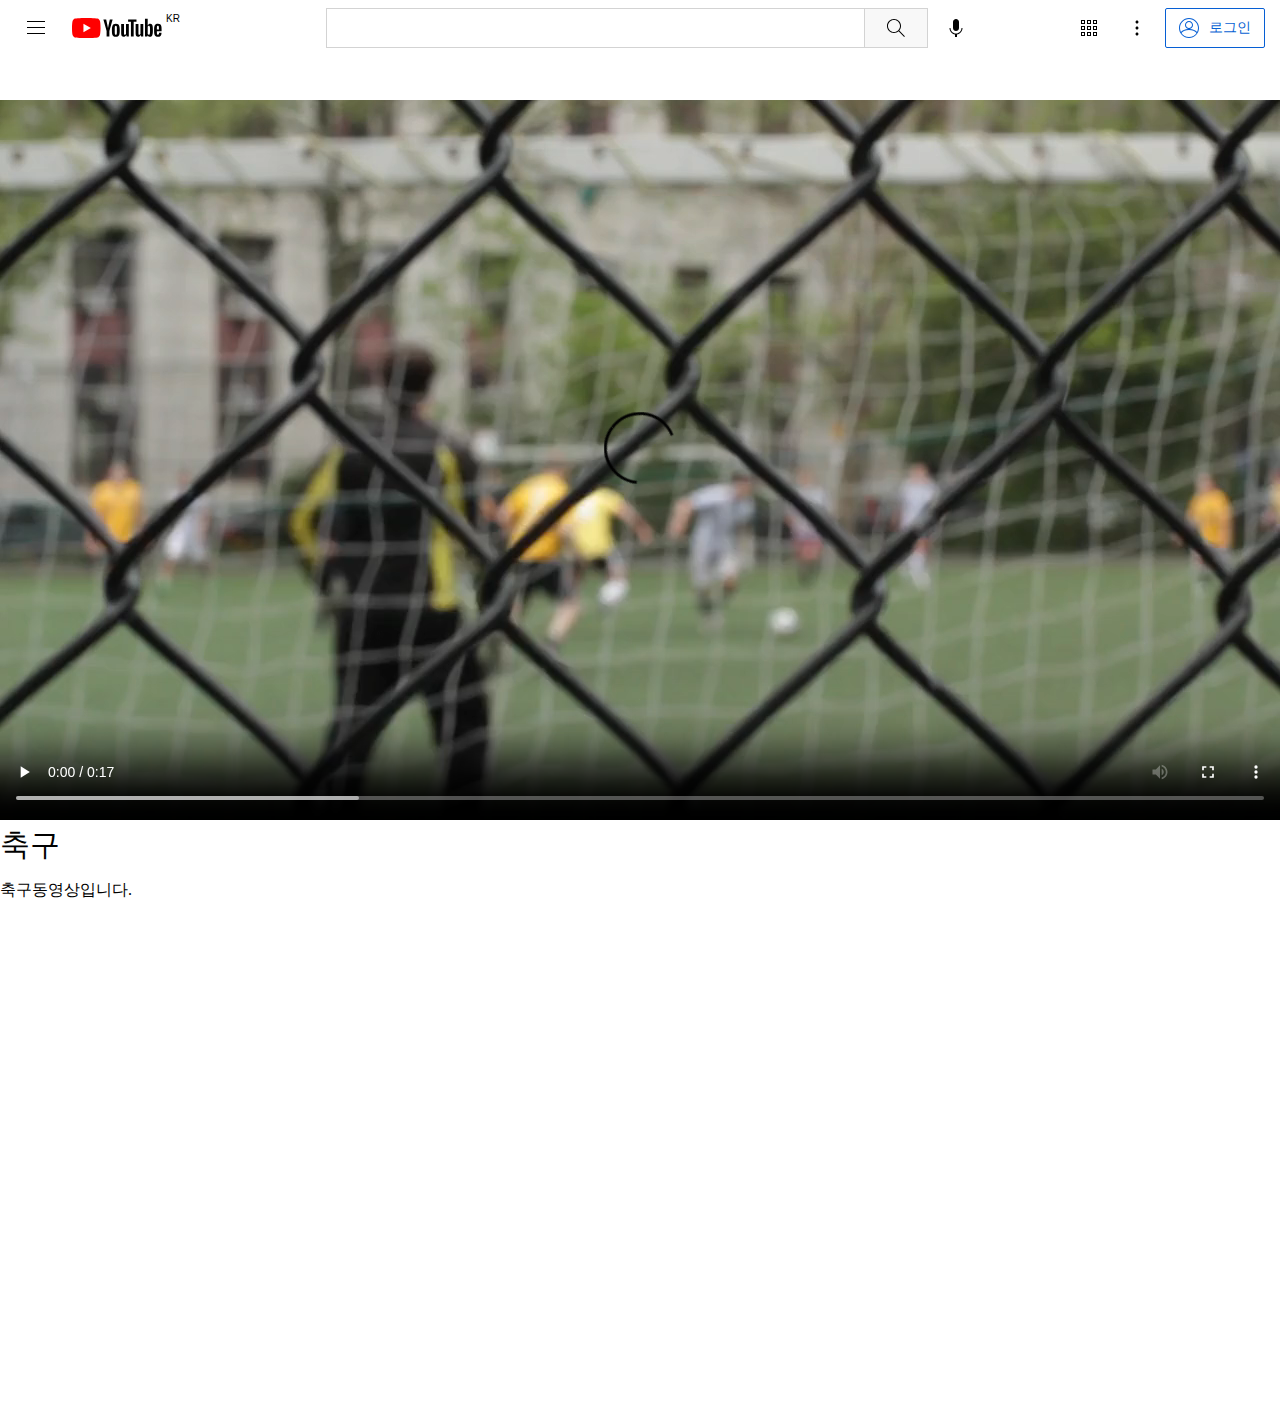
<file: video_soccer.html>
<!DOCTYPE html>
<html lang="en">
<head>
    <meta charset="UTF-8">
    <meta http-equiv="X-UA-Compatible" content="IE=edge">
    <meta name="viewport" content="width=device-width, initial-scale=1.0">
    <title>축구</title>
    <link rel="stylesheet" href="video.css">
</head>
<body>
    <div class="top_bar">
        <div id="top_left">
            <div id="top_tap">
                <svg width="100%" height="100%"><path d="M21,6H3V5h18V6z M21,11H3v1h18V11z M21,17H3v1h18V17z"></path></svg>
                </div>
            <a href="index.html"><div id="top_icon"><svg width="100%" height="100%"><path d="M27.9727 3.12324C27.6435 1.89323 26.6768 0.926623 25.4468 0.597366C23.2197 2.24288e-07 14.285 0 14.285 0C14.285 0 5.35042 2.24288e-07 3.12323 0.597366C1.89323 0.926623 0.926623 1.89323 0.597366 3.12324C2.24288e-07 5.35042 0 10 0 10C0 10 2.24288e-07 14.6496 0.597366 16.8768C0.926623 18.1068 1.89323 19.0734 3.12323 19.4026C5.35042 20 14.285 20 14.285 20C14.285 20 23.2197 20 25.4468 19.4026C26.6768 19.0734 27.6435 18.1068 27.9727 16.8768C28.5701 14.6496 28.5701 10 28.5701 10C28.5701 10 28.5677 5.35042 27.9727 3.12324Z" fill="#FF0000" class="style-scope yt-icon"></path><path d="M11.4253 14.2854L18.8477 10.0004L11.4253 5.71533V14.2854Z" fill="white" class="style-scope yt-icon"></path><path d="M34.6024 13.0036L31.3945 1.41846H34.1932L35.3174 6.6701C35.6043 7.96361 35.8136 9.06662 35.95 9.97913H36.0323C36.1264 9.32532 36.3381 8.22937 36.665 6.68892L37.8291 1.41846H40.6278L37.3799 13.0036V18.561H34.6001V13.0036H34.6024Z" class="style-scope yt-icon"></path><path d="M41.4697 18.1937C40.9053 17.8127 40.5031 17.22 40.2632 16.4157C40.0257 15.6114 39.9058 14.5437 39.9058 13.2078V11.3898C39.9058 10.0422 40.0422 8.95805 40.315 8.14196C40.5878 7.32588 41.0135 6.72851 41.592 6.35457C42.1706 5.98063 42.9302 5.79248 43.871 5.79248C44.7976 5.79248 45.5384 5.98298 46.0981 6.36398C46.6555 6.74497 47.0647 7.34234 47.3234 8.15137C47.5821 8.96275 47.7115 10.0422 47.7115 11.3898V13.2078C47.7115 14.5437 47.5845 15.6161 47.3329 16.4251C47.0812 17.2365 46.672 17.8292 46.1075 18.2031C45.5431 18.5771 44.7764 18.7652 43.8098 18.7652C42.8126 18.7675 42.0342 18.5747 41.4697 18.1937ZM44.6353 16.2323C44.7905 15.8231 44.8705 15.1575 44.8705 14.2309V10.3292C44.8705 9.43077 44.7929 8.77225 44.6353 8.35833C44.4777 7.94206 44.2026 7.7351 43.8074 7.7351C43.4265 7.7351 43.156 7.94206 43.0008 8.35833C42.8432 8.77461 42.7656 9.43077 42.7656 10.3292V14.2309C42.7656 15.1575 42.8408 15.8254 42.9914 16.2323C43.1419 16.6415 43.4123 16.8461 43.8074 16.8461C44.2026 16.8461 44.4777 16.6415 44.6353 16.2323Z" class="style-scope yt-icon"></path><path d="M56.8154 18.5634H54.6094L54.3648 17.03H54.3037C53.7039 18.1871 52.8055 18.7656 51.6061 18.7656C50.7759 18.7656 50.1621 18.4928 49.767 17.9496C49.3719 17.4039 49.1743 16.5526 49.1743 15.3955V6.03751H51.9942V15.2308C51.9942 15.7906 52.0553 16.188 52.1776 16.4256C52.2999 16.6631 52.5045 16.783 52.7914 16.783C53.036 16.783 53.2712 16.7078 53.497 16.5573C53.7228 16.4067 53.8874 16.2162 53.9979 15.9858V6.03516H56.8154V18.5634Z" class="style-scope yt-icon"></path><path d="M64.4755 3.68758H61.6768V18.5629H58.9181V3.68758H56.1194V1.42041H64.4755V3.68758Z" class="style-scope yt-icon"></path><path d="M71.2768 18.5634H69.0708L68.8262 17.03H68.7651C68.1654 18.1871 67.267 18.7656 66.0675 18.7656C65.2373 18.7656 64.6235 18.4928 64.2284 17.9496C63.8333 17.4039 63.6357 16.5526 63.6357 15.3955V6.03751H66.4556V15.2308C66.4556 15.7906 66.5167 16.188 66.639 16.4256C66.7613 16.6631 66.9659 16.783 67.2529 16.783C67.4974 16.783 67.7326 16.7078 67.9584 16.5573C68.1842 16.4067 68.3488 16.2162 68.4593 15.9858V6.03516H71.2768V18.5634Z" class="style-scope yt-icon"></path><path d="M80.609 8.0387C80.4373 7.24849 80.1621 6.67699 79.7812 6.32186C79.4002 5.96674 78.8757 5.79035 78.2078 5.79035C77.6904 5.79035 77.2059 5.93616 76.7567 6.23014C76.3075 6.52412 75.9594 6.90747 75.7148 7.38489H75.6937V0.785645H72.9773V18.5608H75.3056L75.5925 17.3755H75.6537C75.8724 17.7988 76.1993 18.1304 76.6344 18.3774C77.0695 18.622 77.554 18.7443 78.0855 18.7443C79.038 18.7443 79.7412 18.3045 80.1904 17.4272C80.6396 16.5476 80.8653 15.1765 80.8653 13.3092V11.3266C80.8653 9.92722 80.7783 8.82892 80.609 8.0387ZM78.0243 13.1492C78.0243 14.0617 77.9867 14.7767 77.9114 15.2941C77.8362 15.8115 77.7115 16.1808 77.5328 16.3971C77.3564 16.6158 77.1165 16.724 76.8178 16.724C76.585 16.724 76.371 16.6699 76.1734 16.5594C75.9759 16.4512 75.816 16.2866 75.6937 16.0702V8.96062C75.7877 8.6196 75.9524 8.34209 76.1852 8.12337C76.4157 7.90465 76.6697 7.79646 76.9401 7.79646C77.2271 7.79646 77.4481 7.90935 77.6034 8.13278C77.7609 8.35855 77.8691 8.73485 77.9303 9.26636C77.9914 9.79787 78.022 10.5528 78.022 11.5335V13.1492H78.0243Z" class="style-scope yt-icon"></path><path d="M84.8657 13.8712C84.8657 14.6755 84.8892 15.2776 84.9363 15.6798C84.9833 16.0819 85.0821 16.3736 85.2326 16.5594C85.3831 16.7428 85.6136 16.8345 85.9264 16.8345C86.3474 16.8345 86.639 16.6699 86.7942 16.343C86.9518 16.0161 87.0365 15.4705 87.0506 14.7085L89.4824 14.8519C89.4965 14.9601 89.5035 15.1106 89.5035 15.3011C89.5035 16.4582 89.186 17.3237 88.5534 17.8952C87.9208 18.4667 87.0247 18.7536 85.8676 18.7536C84.4777 18.7536 83.504 18.3185 82.9466 17.446C82.3869 16.5735 82.1094 15.2259 82.1094 13.4008V11.2136C82.1094 9.33452 82.3987 7.96105 82.9772 7.09558C83.5558 6.2301 84.5459 5.79736 85.9499 5.79736C86.9165 5.79736 87.6597 5.97375 88.1771 6.32888C88.6945 6.684 89.059 7.23433 89.2707 7.98457C89.4824 8.7348 89.5882 9.76961 89.5882 11.0913V13.2362H84.8657V13.8712ZM85.2232 7.96811C85.0797 8.14449 84.9857 8.43377 84.9363 8.83593C84.8892 9.2381 84.8657 9.84722 84.8657 10.6657V11.5641H86.9283V10.6657C86.9283 9.86133 86.9001 9.25221 86.846 8.83593C86.7919 8.41966 86.6931 8.12803 86.5496 7.95635C86.4062 7.78702 86.1851 7.7 85.8864 7.7C85.5854 7.70235 85.3643 7.79172 85.2232 7.96811Z" class="style-scope yt-icon"></path></svg></div></a>
        <div id="top_KR">KR</div>
        </div>
        <div id="top_center">
            <fieldset>
                <div id="top_input">
                <input type="text">
                </div>
                <button><svg width="24px" height="24px"><path d="M20.87,20.17l-5.59-5.59C16.35,13.35,17,11.75,17,10c0-3.87-3.13-7-7-7s-7,3.13-7,7s3.13,7,7,7c1.75,0,3.35-0.65,4.58-1.71 l5.59,5.59L20.87,20.17z M10,16c-3.31,0-6-2.69-6-6s2.69-6,6-6s6,2.69,6,6S13.31,16,10,16z" class="style-scope yt-icon"></path></svg></button>
            </fieldset>
            <div id="top_voice"><svg width="24px" height="24px"><path d="M12 3C10.34 3 9 4.37 9 6.07V11.93C9 13.63 10.34 15 12 15C13.66 15 15 13.63 15 11.93V6.07C15 4.37 13.66 3 12 3ZM18.5 12H17.5C17.5 15.03 15.03 17.5 12 17.5C8.97 17.5 6.5 15.03 6.5 12H5.5C5.5 15.24 7.89 17.93 11 18.41V21H13V18.41C16.11 17.93 18.5 15.24 18.5 12Z" class="style-scope yt-icon"></path></svg></div>
        </div>
        <div id="top_right">
            <div id="top_app"><svg width="24px" height="24px"><path d="M16,4v4h4V4H16z M19,7h-2V5h2V7z M16,10v4h4v-4H16z M19,13h-2v-2h2V13z M10,4v4h4V4H10z M13,7h-2V5h2V7z M10,10v4h4v-4H10z M13,13h-2v-2h2V13z M16,16v4h4v-4H16z M19,19h-2v-2h2V19z M10,16v4h4v-4H10z M13,19h-2v-2h2V19z M4,4v4h4V4H4z M7,7H5V5h2V7z M4,10 v4h4v-4H4z M7,13H5v-2h2V13z M4,16v4h4v-4H4z M7,19H5v-2h2V19z" class="style-scope yt-icon"></path></svg></div>
            <div id="top_setting"><svg width="24px" height="24px"><path d="M12,16.5c0.83,0,1.5,0.67,1.5,1.5s-0.67,1.5-1.5,1.5s-1.5-0.67-1.5-1.5S11.17,16.5,12,16.5z M10.5,12 c0,0.83,0.67,1.5,1.5,1.5s1.5-0.67,1.5-1.5s-0.67-1.5-1.5-1.5S10.5,11.17,10.5,12z M10.5,6c0,0.83,0.67,1.5,1.5,1.5 s1.5-0.67,1.5-1.5S12.83,4.5,12,4.5S10.5,5.17,10.5,6z" class="style-scope yt-icon"></path></svg></div>
            <a href="login_test.html"><div id="top_login">
                <div id="login_icon"><svg width="24px" height="24px"><path d="M12,2C6.48,2,2,6.48,2,12c0,5.52,4.48,10,10,10s10-4.48,10-10C22,6.48,17.52,2,12,2z M12,3c4.96,0,9,4.04,9,9 c0,1.42-0.34,2.76-0.93,3.96c-1.53-1.72-3.98-2.89-7.38-3.03C14.57,12.6,16,10.97,16,9c0-2.21-1.79-4-4-4C9.79,5,8,6.79,8,9 c0,1.97,1.43,3.6,3.31,3.93c-3.4,0.14-5.85,1.31-7.38,3.03C3.34,14.76,3,13.42,3,12C3,7.04,7.04,3,12,3z M9,9c0-1.65,1.35-3,3-3 s3,1.35,3,3c0,1.65-1.35,3-3,3S9,10.65,9,9z M12,21c-3.16,0-5.94-1.64-7.55-4.12C6.01,14.93,8.61,13.9,12,13.9 c3.39,0,5.99,1.03,7.55,2.98C17.94,19.36,15.16,21,12,21z" class="style-scope yt-icon"></path></svg></div>
                <div id="login_login">로그인</div>
            </div></a>
        </div>
    </div>
    <div class="main">
        <div id="video"><video src="video_soccer.mp4" controls autoplay></video></div>
        <div id="title">축구</div>
        <div id="info">축구동영상입니다.</div>
        <div id="comment_box">
            <div id="disqus_thread"></div>
<script>
    /**
    *  RECOMMENDED CONFIGURATION VARIABLES: EDIT AND UNCOMMENT THE SECTION BELOW TO INSERT DYNAMIC VALUES FROM YOUR PLATFORM OR CMS.
    *  LEARN WHY DEFINING THESE VARIABLES IS IMPORTANT: https://disqus.com/admin/universalcode/#configuration-variables    */
    /*
    var disqus_config = function () {
    this.page.url = PAGE_URL;  // Replace PAGE_URL with your page's canonical URL variable
    this.page.identifier = PAGE_IDENTIFIER; // Replace PAGE_IDENTIFIER with your page's unique identifier variable
    };
    */
    (function() { // DON'T EDIT BELOW THIS LINE
    var d = document, s = d.createElement('script');
    s.src = 'https://video-soccer.disqus.com/embed.js';
    s.setAttribute('data-timestamp', +new Date());
    (d.head || d.body).appendChild(s);
    })();
</script>
<noscript>Please enable JavaScript to view the <a href="https://disqus.com/?ref_noscript">comments powered by Disqus.</a></noscript>
        </div>
    </div>
</body>
</html>
</file>
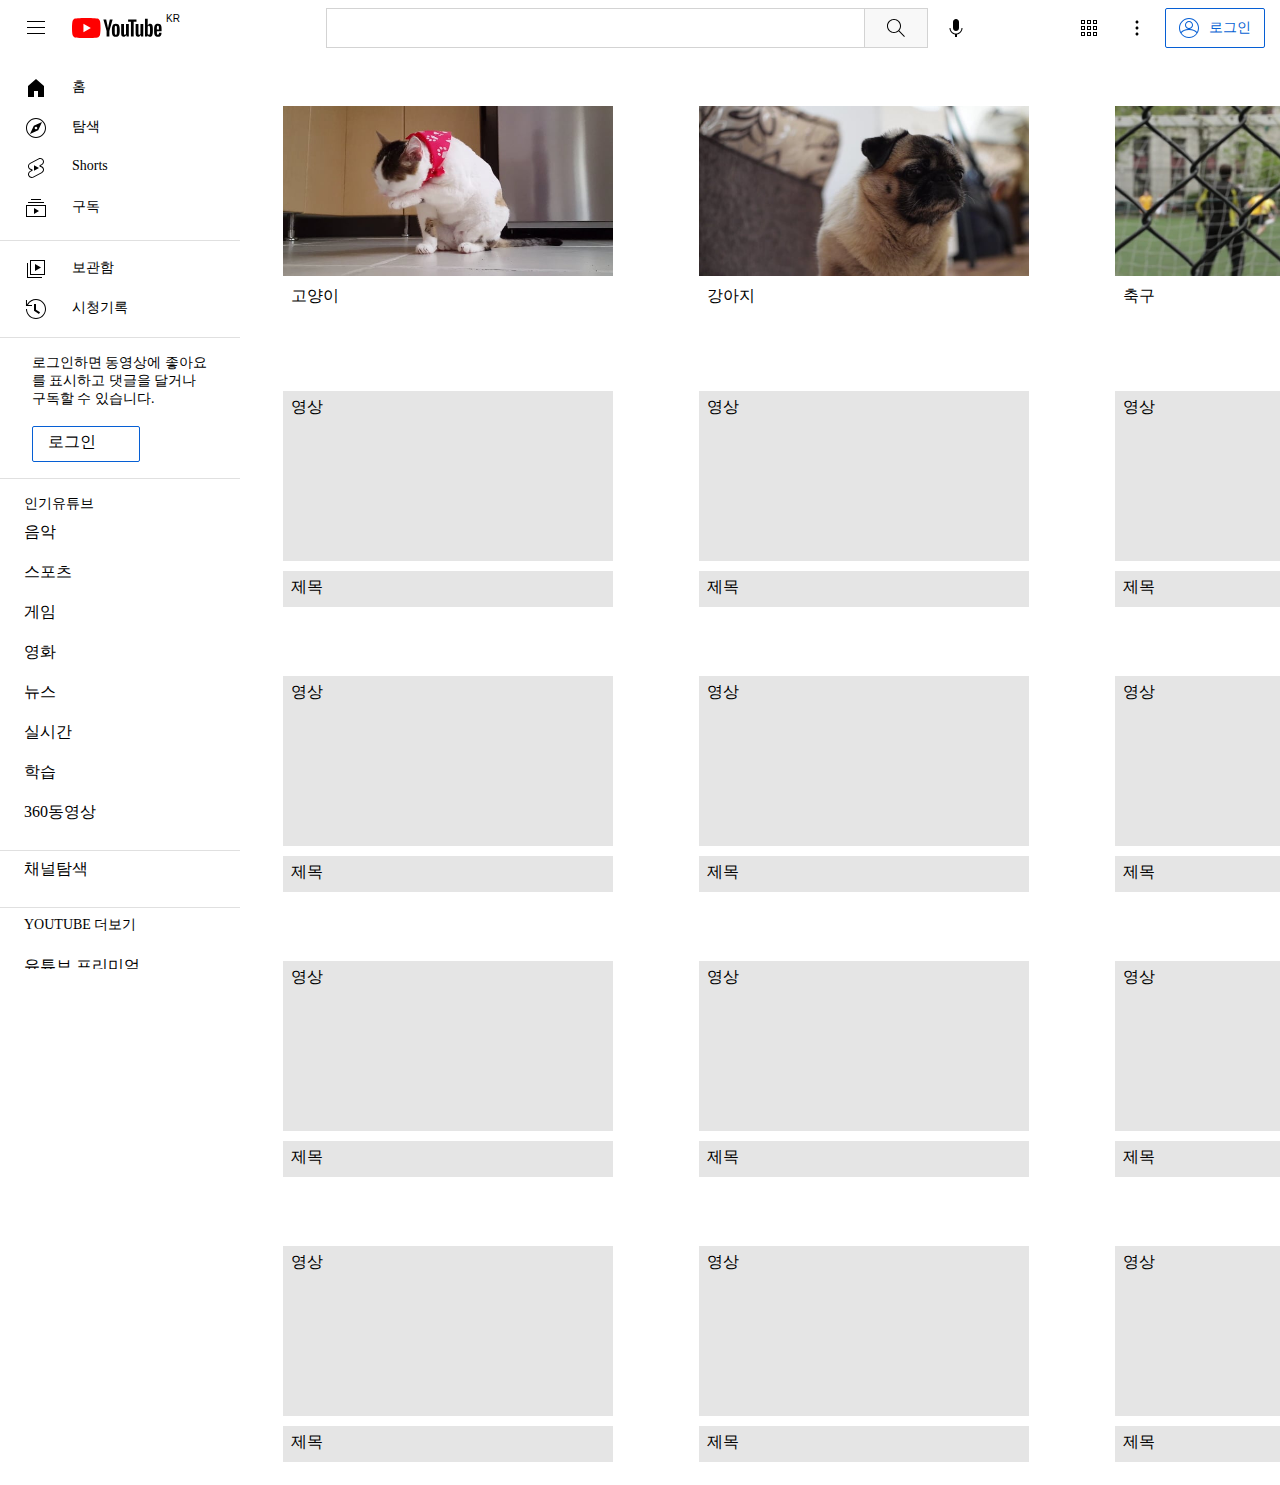
<file: youtube_test.html>
<!DOCTYPE html>
<html lang="en">
<head>
    <meta charset="UTF-8">
    <meta http-equiv="X-UA-Compatible" content="IE=edge">
    <meta name="viewport" content="width=device-width, initial-scale=1.0">
    <title>YouTube</title>
    <link rel="stylesheet" href="youtube_test.css">
</head>
<body>
    <div class="top_bar">
        <div id="top_left">
            <div id="top_tap">
                <svg width="100%" height="100%"><path d="M21,6H3V5h18V6z M21,11H3v1h18V11z M21,17H3v1h18V17z"></path></svg>
                </div>
            <a href="youtube_test.html"><div id="top_icon"><svg width="100%" height="100%"><path d="M27.9727 3.12324C27.6435 1.89323 26.6768 0.926623 25.4468 0.597366C23.2197 2.24288e-07 14.285 0 14.285 0C14.285 0 5.35042 2.24288e-07 3.12323 0.597366C1.89323 0.926623 0.926623 1.89323 0.597366 3.12324C2.24288e-07 5.35042 0 10 0 10C0 10 2.24288e-07 14.6496 0.597366 16.8768C0.926623 18.1068 1.89323 19.0734 3.12323 19.4026C5.35042 20 14.285 20 14.285 20C14.285 20 23.2197 20 25.4468 19.4026C26.6768 19.0734 27.6435 18.1068 27.9727 16.8768C28.5701 14.6496 28.5701 10 28.5701 10C28.5701 10 28.5677 5.35042 27.9727 3.12324Z" fill="#FF0000" class="style-scope yt-icon"></path><path d="M11.4253 14.2854L18.8477 10.0004L11.4253 5.71533V14.2854Z" fill="white" class="style-scope yt-icon"></path><path d="M34.6024 13.0036L31.3945 1.41846H34.1932L35.3174 6.6701C35.6043 7.96361 35.8136 9.06662 35.95 9.97913H36.0323C36.1264 9.32532 36.3381 8.22937 36.665 6.68892L37.8291 1.41846H40.6278L37.3799 13.0036V18.561H34.6001V13.0036H34.6024Z" class="style-scope yt-icon"></path><path d="M41.4697 18.1937C40.9053 17.8127 40.5031 17.22 40.2632 16.4157C40.0257 15.6114 39.9058 14.5437 39.9058 13.2078V11.3898C39.9058 10.0422 40.0422 8.95805 40.315 8.14196C40.5878 7.32588 41.0135 6.72851 41.592 6.35457C42.1706 5.98063 42.9302 5.79248 43.871 5.79248C44.7976 5.79248 45.5384 5.98298 46.0981 6.36398C46.6555 6.74497 47.0647 7.34234 47.3234 8.15137C47.5821 8.96275 47.7115 10.0422 47.7115 11.3898V13.2078C47.7115 14.5437 47.5845 15.6161 47.3329 16.4251C47.0812 17.2365 46.672 17.8292 46.1075 18.2031C45.5431 18.5771 44.7764 18.7652 43.8098 18.7652C42.8126 18.7675 42.0342 18.5747 41.4697 18.1937ZM44.6353 16.2323C44.7905 15.8231 44.8705 15.1575 44.8705 14.2309V10.3292C44.8705 9.43077 44.7929 8.77225 44.6353 8.35833C44.4777 7.94206 44.2026 7.7351 43.8074 7.7351C43.4265 7.7351 43.156 7.94206 43.0008 8.35833C42.8432 8.77461 42.7656 9.43077 42.7656 10.3292V14.2309C42.7656 15.1575 42.8408 15.8254 42.9914 16.2323C43.1419 16.6415 43.4123 16.8461 43.8074 16.8461C44.2026 16.8461 44.4777 16.6415 44.6353 16.2323Z" class="style-scope yt-icon"></path><path d="M56.8154 18.5634H54.6094L54.3648 17.03H54.3037C53.7039 18.1871 52.8055 18.7656 51.6061 18.7656C50.7759 18.7656 50.1621 18.4928 49.767 17.9496C49.3719 17.4039 49.1743 16.5526 49.1743 15.3955V6.03751H51.9942V15.2308C51.9942 15.7906 52.0553 16.188 52.1776 16.4256C52.2999 16.6631 52.5045 16.783 52.7914 16.783C53.036 16.783 53.2712 16.7078 53.497 16.5573C53.7228 16.4067 53.8874 16.2162 53.9979 15.9858V6.03516H56.8154V18.5634Z" class="style-scope yt-icon"></path><path d="M64.4755 3.68758H61.6768V18.5629H58.9181V3.68758H56.1194V1.42041H64.4755V3.68758Z" class="style-scope yt-icon"></path><path d="M71.2768 18.5634H69.0708L68.8262 17.03H68.7651C68.1654 18.1871 67.267 18.7656 66.0675 18.7656C65.2373 18.7656 64.6235 18.4928 64.2284 17.9496C63.8333 17.4039 63.6357 16.5526 63.6357 15.3955V6.03751H66.4556V15.2308C66.4556 15.7906 66.5167 16.188 66.639 16.4256C66.7613 16.6631 66.9659 16.783 67.2529 16.783C67.4974 16.783 67.7326 16.7078 67.9584 16.5573C68.1842 16.4067 68.3488 16.2162 68.4593 15.9858V6.03516H71.2768V18.5634Z" class="style-scope yt-icon"></path><path d="M80.609 8.0387C80.4373 7.24849 80.1621 6.67699 79.7812 6.32186C79.4002 5.96674 78.8757 5.79035 78.2078 5.79035C77.6904 5.79035 77.2059 5.93616 76.7567 6.23014C76.3075 6.52412 75.9594 6.90747 75.7148 7.38489H75.6937V0.785645H72.9773V18.5608H75.3056L75.5925 17.3755H75.6537C75.8724 17.7988 76.1993 18.1304 76.6344 18.3774C77.0695 18.622 77.554 18.7443 78.0855 18.7443C79.038 18.7443 79.7412 18.3045 80.1904 17.4272C80.6396 16.5476 80.8653 15.1765 80.8653 13.3092V11.3266C80.8653 9.92722 80.7783 8.82892 80.609 8.0387ZM78.0243 13.1492C78.0243 14.0617 77.9867 14.7767 77.9114 15.2941C77.8362 15.8115 77.7115 16.1808 77.5328 16.3971C77.3564 16.6158 77.1165 16.724 76.8178 16.724C76.585 16.724 76.371 16.6699 76.1734 16.5594C75.9759 16.4512 75.816 16.2866 75.6937 16.0702V8.96062C75.7877 8.6196 75.9524 8.34209 76.1852 8.12337C76.4157 7.90465 76.6697 7.79646 76.9401 7.79646C77.2271 7.79646 77.4481 7.90935 77.6034 8.13278C77.7609 8.35855 77.8691 8.73485 77.9303 9.26636C77.9914 9.79787 78.022 10.5528 78.022 11.5335V13.1492H78.0243Z" class="style-scope yt-icon"></path><path d="M84.8657 13.8712C84.8657 14.6755 84.8892 15.2776 84.9363 15.6798C84.9833 16.0819 85.0821 16.3736 85.2326 16.5594C85.3831 16.7428 85.6136 16.8345 85.9264 16.8345C86.3474 16.8345 86.639 16.6699 86.7942 16.343C86.9518 16.0161 87.0365 15.4705 87.0506 14.7085L89.4824 14.8519C89.4965 14.9601 89.5035 15.1106 89.5035 15.3011C89.5035 16.4582 89.186 17.3237 88.5534 17.8952C87.9208 18.4667 87.0247 18.7536 85.8676 18.7536C84.4777 18.7536 83.504 18.3185 82.9466 17.446C82.3869 16.5735 82.1094 15.2259 82.1094 13.4008V11.2136C82.1094 9.33452 82.3987 7.96105 82.9772 7.09558C83.5558 6.2301 84.5459 5.79736 85.9499 5.79736C86.9165 5.79736 87.6597 5.97375 88.1771 6.32888C88.6945 6.684 89.059 7.23433 89.2707 7.98457C89.4824 8.7348 89.5882 9.76961 89.5882 11.0913V13.2362H84.8657V13.8712ZM85.2232 7.96811C85.0797 8.14449 84.9857 8.43377 84.9363 8.83593C84.8892 9.2381 84.8657 9.84722 84.8657 10.6657V11.5641H86.9283V10.6657C86.9283 9.86133 86.9001 9.25221 86.846 8.83593C86.7919 8.41966 86.6931 8.12803 86.5496 7.95635C86.4062 7.78702 86.1851 7.7 85.8864 7.7C85.5854 7.70235 85.3643 7.79172 85.2232 7.96811Z" class="style-scope yt-icon"></path></svg></div></a>
        <div id="top_KR">KR</div>
        </div>
        <div id="top_center">
            <fieldset>
                <div id="top_input">
                <input type="text">
                </div>
                <a href="youtube_search.html"><button><svg width="24px" height="24px"><path d="M20.87,20.17l-5.59-5.59C16.35,13.35,17,11.75,17,10c0-3.87-3.13-7-7-7s-7,3.13-7,7s3.13,7,7,7c1.75,0,3.35-0.65,4.58-1.71 l5.59,5.59L20.87,20.17z M10,16c-3.31,0-6-2.69-6-6s2.69-6,6-6s6,2.69,6,6S13.31,16,10,16z" class="style-scope yt-icon"></path></svg></button></a>
            </fieldset>
            <div id="top_voice"><svg width="24px" height="24px"><path d="M12 3C10.34 3 9 4.37 9 6.07V11.93C9 13.63 10.34 15 12 15C13.66 15 15 13.63 15 11.93V6.07C15 4.37 13.66 3 12 3ZM18.5 12H17.5C17.5 15.03 15.03 17.5 12 17.5C8.97 17.5 6.5 15.03 6.5 12H5.5C5.5 15.24 7.89 17.93 11 18.41V21H13V18.41C16.11 17.93 18.5 15.24 18.5 12Z" class="style-scope yt-icon"></path></svg></div>
        </div>
        <div id="top_right">
            <div id="top_app"><svg width="24px" height="24px"><path d="M16,4v4h4V4H16z M19,7h-2V5h2V7z M16,10v4h4v-4H16z M19,13h-2v-2h2V13z M10,4v4h4V4H10z M13,7h-2V5h2V7z M10,10v4h4v-4H10z M13,13h-2v-2h2V13z M16,16v4h4v-4H16z M19,19h-2v-2h2V19z M10,16v4h4v-4H10z M13,19h-2v-2h2V19z M4,4v4h4V4H4z M7,7H5V5h2V7z M4,10 v4h4v-4H4z M7,13H5v-2h2V13z M4,16v4h4v-4H4z M7,19H5v-2h2V19z" class="style-scope yt-icon"></path></svg></div>
            <div id="top_setting"><svg width="24px" height="24px"><path d="M12,16.5c0.83,0,1.5,0.67,1.5,1.5s-0.67,1.5-1.5,1.5s-1.5-0.67-1.5-1.5S11.17,16.5,12,16.5z M10.5,12 c0,0.83,0.67,1.5,1.5,1.5s1.5-0.67,1.5-1.5s-0.67-1.5-1.5-1.5S10.5,11.17,10.5,12z M10.5,6c0,0.83,0.67,1.5,1.5,1.5 s1.5-0.67,1.5-1.5S12.83,4.5,12,4.5S10.5,5.17,10.5,6z" class="style-scope yt-icon"></path></svg></div>
            <a href="login_test.html"><div id="top_login">
                <div id="login_icon"><svg width="24px" height="24px"><path d="M12,2C6.48,2,2,6.48,2,12c0,5.52,4.48,10,10,10s10-4.48,10-10C22,6.48,17.52,2,12,2z M12,3c4.96,0,9,4.04,9,9 c0,1.42-0.34,2.76-0.93,3.96c-1.53-1.72-3.98-2.89-7.38-3.03C14.57,12.6,16,10.97,16,9c0-2.21-1.79-4-4-4C9.79,5,8,6.79,8,9 c0,1.97,1.43,3.6,3.31,3.93c-3.4,0.14-5.85,1.31-7.38,3.03C3.34,14.76,3,13.42,3,12C3,7.04,7.04,3,12,3z M9,9c0-1.65,1.35-3,3-3 s3,1.35,3,3c0,1.65-1.35,3-3,3S9,10.65,9,9z M12,21c-3.16,0-5.94-1.64-7.55-4.12C6.01,14.93,8.61,13.9,12,13.9 c3.39,0,5.99,1.03,7.55,2.98C17.94,19.36,15.16,21,12,21z" class="style-scope yt-icon"></path></svg></div>
                <div id="login_login">로그인</div>
            </div></a>
        </div>
    </div>
    <div class="main">
        <div id="left_bar">
            <div id="left_1">
                <div class="left_home">
                    <svg width="24px" height="24px"><path d="M4,10V21h6V15h4v6h6V10L12,3Z" class="style-scope yt-icon"></path></svg>
                    <div>홈</div>
                </div>
                <div class="left_home">
                    <svg><path d="M9.8,9.8l-3.83,8.23l8.23-3.83l3.83-8.23L9.8,9.8z M13.08,12.77c-0.21,0.29-0.51,0.48-0.86,0.54 c-0.07,0.01-0.15,0.02-0.22,0.02c-0.28,0-0.54-0.08-0.77-0.25c-0.29-0.21-0.48-0.51-0.54-0.86c-0.06-0.35,0.02-0.71,0.23-0.99 c0.21-0.29,0.51-0.48,0.86-0.54c0.35-0.06,0.7,0.02,0.99,0.23c0.29,0.21,0.48,0.51,0.54,0.86C13.37,12.13,13.29,12.48,13.08,12.77z M12,3c4.96,0,9,4.04,9,9s-4.04,9-9,9s-9-4.04-9-9S7.04,3,12,3 M12,2C6.48,2,2,6.48,2,12s4.48,10,10,10s10-4.48,10-10S17.52,2,12,2 L12,2z" class="style-scope yt-icon"></path></svg>
                    <div>탐색</div>
                </div>
                <div class="left_home">
                    <svg><path d="M10 14.65v-5.3L15 12l-5 2.65zm7.77-4.33c-.77-.32-1.2-.5-1.2-.5L18 9.06c1.84-.96 2.53-3.23 1.56-5.06s-3.24-2.53-5.07-1.56L6 6.94c-1.29.68-2.07 2.04-2 3.49.07 1.42.93 2.67 2.22 3.25.03.01 1.2.5 1.2.5L6 14.93c-1.83.97-2.53 3.24-1.56 5.07.97 1.83 3.24 2.53 5.07 1.56l8.5-4.5c1.29-.68 2.06-2.04 1.99-3.49-.07-1.42-.94-2.68-2.23-3.25zm-.23 5.86l-8.5 4.5c-1.34.71-3.01.2-3.72-1.14-.71-1.34-.2-3.01 1.14-3.72l2.04-1.08v-1.21l-.69-.28-1.11-.46c-.99-.41-1.65-1.35-1.7-2.41-.05-1.06.52-2.06 1.46-2.56l8.5-4.5c1.34-.71 3.01-.2 3.72 1.14.71 1.34.2 3.01-1.14 3.72L15.5 9.26v1.21l1.8.74c.99.41 1.65 1.35 1.7 2.41.05 1.06-.52 2.06-1.46 2.56z" class="style-scope yt-icon"></path></svg>
                    <div>Shorts</div>
                </div>
                <div class="left_home">
                    <svg><path d="M10,18v-6l5,3L10,18z M17,3H7v1h10V3z M20,6H4v1h16V6z M22,9H2v12h20V9z M3,10h18v10H3V10z" class="style-scope yt-icon"></path></svg>
                    <div>구독</div>
                </div>
            </div>
            <div id="left_2">
                <div class="left_home">
                    <svg><path d="M11,7l6,3.5L11,14V7L11,7z M18,20H4V6H3v15h15V20z M21,18H6V3h15V18z M7,17h13V4H7V17z" class="style-scope yt-icon"></path></svg>
                    <div>보관함</div>
                </div>
                <div class="left_home">
                    <svg><path d="M14.97,16.95L10,13.87V7h2v5.76l4.03,2.49L14.97,16.95z M22,12c0,5.51-4.49,10-10,10S2,17.51,2,12h1c0,4.96,4.04,9,9,9 s9-4.04,9-9s-4.04-9-9-9C8.81,3,5.92,4.64,4.28,7.38C4.17,7.56,4.06,7.75,3.97,7.94C3.96,7.96,3.95,7.98,3.94,8H8v1H1.96V3h1v4.74 C3,7.65,3.03,7.57,3.07,7.49C3.18,7.27,3.3,7.07,3.42,6.86C5.22,3.86,8.51,2,12,2C17.51,2,22,6.49,22,12z" class="style-scope yt-icon"></path></svg>
                    <div>시청기록</div>
                </div>
            </div>
            <div id="left_3">
                <div id="str_3">로그인하면 동영상에 좋아요를 표시하고 댓글을 달거나 구독할 수 있습니다.</div>
                <div id="login_3">로그인</div>   
            </div>
            <div id="left_4">
                <div id="str_4">인기유튜브</div>
                <div class="li_4">음악</div>
                <div class="li_4">스포츠</div>
                <div class="li_4">게임</div>
                <div class="li_4">영화</div>
                <div class="li_4">뉴스</div>
                <div class="li_4">실시간</div>
                <div class="li_4">학습</div>
                <div class="li_4">360동영상</div>
            </div>
            <div id="left_5">
                <div id="ch_5">채널탐색</div>
            </div>
            <div id="left_6">
                <div id="str_6">YOUTUBE 더보기</div>
                <div>유튜브 프리미엄</div>
                <div>실시간</div>
            </div>
            <div id="left_7">
                <div>설정</div>
                <div>신고기록</div>
                <div>고객센터</div>
                <div>의견보내기</div>
            </div>
            <div id="left_8">
                <div>정보</div>
                <div>보도자료</div>
                <div>저작권</div>
                <div>문의하기</div>
                <div>크리에이터</div>
                <div>광고</div>
                <div>개발자</div>
            </div>
            <div id="left_9">
                <div>약관</div>
                <div>개인정보처리방침</div>
                <div>정책 및 안전</div>
                <div>YouTube작동의 원리</div>
                <div>새로운 기능 테스트하기</div>
            </div>
            <div id="left_10">
                <div id="str_10">©2022 Google LLC</div>
                <div id="info_10">
                    <p>CEO: 선다 피차이</p>
                    <p>주소: 1600 Amphitheatre Parkway, Mountain View, CA 94043, USA.</p>
                    <p>전화: 080-822-1450(무료)</p>
                </div>
            </div>
        </div>
        <div id="center_main">
            <div class="video_set">
                <a href="video_cat.html"><div class="video_s"><img src="thumbnail_cat.jpg" alt=""></div></a>
                <a href="video_cat.html"><div class="video_title_s" id="title_cat">고양이</div></a>
            </div>
            
            <div class="video_set">
                <a href="video_dog.html"><div class="video_s"><img src="thumbnail_dog.jpg" alt=""></div></a>
                <a href="video_dog.html"><div class="video_title_s">강아지</div></a>
            </div>
            </a>
            <div class="video_set">
                <a href="video_soccer.html"><div class="video_s"><img src="thumbnail_soccer.jpg" alt=""></div></a>
                <a href="video_soccer.html"><div class="video_title_s">축구</div></a>
            </div>
            </a>
            <div class="video_set">
                <div class="video">영상</div>
                <div class="video_title">제목</div>
            </div>
            <div class="video_set">
                <div class="video">영상</div>
                <div class="video_title">제목</div>
            </div>
            <div class="video_set">
                <div class="video">영상</div>
                <div class="video_title">제목</div>
            </div>
            <div class="video_set">
                <div class="video">영상</div>
                <div class="video_title">제목</div>
            </div>
            <div class="video_set">
                <div class="video">영상</div>
                <div class="video_title">제목</div>
            </div>
            <div class="video_set">
                <div class="video">영상</div>
                <div class="video_title">제목</div>
            </div>
            <div class="video_set">
                <div class="video">영상</div>
                <div class="video_title">제목</div>
            </div>
            <div class="video_set">
                <div class="video">영상</div>
                <div class="video_title">제목</div>
            </div>
            <div class="video_set">
                <div class="video">영상</div>
                <div class="video_title">제목</div>
            </div>
            <div class="video_set">
                <div class="video">영상</div>
                <div class="video_title">제목</div>
            </div>
            <div class="video_set">
                <div class="video">영상</div>
                <div class="video_title">제목</div>
            </div>
            <div class="video_set">
                <div class="video">영상</div>
                <div class="video_title">제목</div>
            </div>
            <div class="video_set">
                <div class="video">영상</div>
                <div class="video_title">제목</div>
            </div>
            <div class="video_set">
                <div class="video">영상</div>
                <div class="video_title">제목</div>
            </div>
            <div class="video_set">
                <div class="video">영상</div>
                <div class="video_title">제목</div>
            </div>
            <div class="video_set">
                <div class="video">영상</div>
                <div class="video_title">제목</div>
            </div>
            <div class="video_set">
                <div class="video">영상</div>
                <div class="video_title">제목</div>
            </div>
            <section>
                
            </section>
        </div>
    </div>
<script>
        let count=0;
    //스크롤 바닥 감지
    window.onscroll = function() {
    //추가되는 임시 콘텐츠
    //window height + window scrollY 값이 document height보다 클 경우,
    if((window.innerHeight + window.scrollY) >= document.body.offsetHeight) {
        //실행할 로직 (콘텐츠 추가)
        
        count++;
        var addContent = '<div class="video_set"><div class="video">영상</div><div class="video_title">제목</div></div>';
        //article에 추가되는 콘텐츠를 append
        $('section').append(addContent);
    }
    };
</script>
<script src="https://code.jquery.com/jquery-3.6.0.slim.js" integrity="sha256-HwWONEZrpuoh951cQD1ov2HUK5zA5DwJ1DNUXaM6FsY=" crossorigin="anonymous"></script>
</body>
</html>
</file>
<file: youtube_test.css>
*{
    margin: 0;
    padding: 0;
}
::-webkit-scrollbar {
    width: 16px;
    background-color: transparent;
}
::-webkit-scrollbar-thumb {
    border-radius: 8px;
    border: 4px solid transparent;
    background-clip: content-box;
    background-color: #606060;
}
::-webkit-scrollbar-button {
    width: 0;
    height: 0;
}
a:link{
    color:black;
    text-decoration:none;
}
a:visited { color:black; }
.top_bar{
    width: 100%;
    height: 56px;
    padding: 0 16px;
    background-color: rgb(255, 255, 255);
    justify-content: space-between;
    align-items: center;
    flex-direction: row;
    display: flex;
    position: fixed;
}
#top_left{
    width: 169px;
    height: 56px;
    background-color: white;
    flex-direction: row;
    display: flex;
    align-items: center;
}
#top_tap{
    width: 24px;
    height: 24px;
    padding: 8px;
    
}
#top_icon{
    width: 90px;
    height: 20px;
    padding: 18px 14px 18px 16px;
}
#top_KR{
    margin: 0 0 20px -10px;
    font-size: 10px;
    font-family:Roboto, Arial, sans-serif;
    
}
#top_center{
    width: 728px;
    height: 56px;
    background-color: white;
    position: fixed;
    margin: 0 auto;
    left: -57px;
    right: 0;
}
fieldset{
    width: 636px;
    padding: 0 4px;
    height: 40px;
    margin-left: 40px;
    border: none;
    margin-right: 0;
    margin-top: 8px;
    display: inline-block;
}
#top_input{
    float: left;
    width: 525px;
    height: 34px;
    padding: 2px 6px;
    border: 1px solid #d3d3d3;
    margin-left: 34px;
    
}
input{
    width: 494px;
    height: 24px;
    border: none;
    font-size: 16px;
    outline: none;
    margin-top: 5px;
}
button{
    width: 63px;
    height: 40px;
    padding: 1px 6px;
    border: 1px solid #d3d3d3;
    border-left: 0;
    float: right;
    background-color: #f8f8f8;
}
button svg{
    margin-top: 3px;
}
#top_voice{
    width: 24px;
    height: 24px;
    padding: 8px;
    float: right;
    margin-top: 8px;
}

#top_right{
    width: 225px;
    height: 40px;
    background-color: white;
    position: fixed;
    margin: 0 auto;
    right: 0;
}
#top_right div{
    float: left;
}
#top_app{
    width: 24px;
    height: 24px;
    padding: 8px;
    margin-left: 14px;
}
#top_setting{
    width: 24px;
    height: 24px;
    padding: 8px;
    margin-left: 8px;
}
#top_login{
    width: 75.5px;
    height: 28px;
    padding: 5px 11px;
    border: 1px solid #065fd4;
    border-radius: 2px;
    flex-direction: row;
    display: flex;
    margin-left: 8px;
}
#login_icon{
    width: 24px;
    height: 24px;
    overflow: hidden;
    margin-top: 2px;
}
#login_icon svg{
    fill: #065fd4;
}
#login_login{
    width: 42.5px;
    height: 19px;
    margin-left: 8px;
    margin-top: 5px;
    float: left;
    font-size: 14px;
    color: #065fd4;
}


.main{
    width: 100%;
    height: auto;
}
#left_bar{
    background-color: rgb(255, 255, 255);
    width: 240px;
    height: 913px;
    overflow-x: hidden;
    margin-top: 56px;
    position: absolute;
    position: fixed;
}
#left_1{
    font-size: 14px;
}
.left_home div{
    margin: -34px 24px;
}
#left_bar svg{
    width: 24px;
    height: 24px;
    margin: 8px 24px 8px 0px;
}
#left_2{
    font-size: 14px;
}
#center_main{
    width: 1664px;
    height: 1425px;
    display: inline-block;
    margin: 56px 0 0 240px;
}
#center_main a{
    text-decoration: none;
}
.video_title{
    padding:6px 0 0 8px;
    background-color: #e5e5e5;
}
.video_title_s{
    padding-left:8px;
}
.video_set{
    float: left;
    width: 330px;
    height: 185px;
    margin: 50px 43px;
}
.video{
    width: 322px;
    height: 164px;
    margin-bottom: 10px;
    padding: 6px 0 0 8px;
    background-color: #e5e5e5;
}
.video_s{
    width: 330px;
    height: 170px;
    margin-bottom: 10px;
    background-color: #e5e5e5;
}
.video_title{
    width: 322px;
    height: 30px;
}
.video_s img{
    width: 330px;
    height: 170px;
}





#left_1{
    padding: 12px 0;
    border-bottom: solid 1px rgb(224, 224, 224);
}
#left_2{
    padding: 8px 0;
    border-bottom: solid 1px rgb(224, 224, 224);
}
#left_3{
    width: 176px;
    height: 108px;
    padding: 16px 32px;
    border-bottom: solid 1px rgb(224, 224, 224);
}
#str_3{
    font-size: 13.85px;
    width: 176px;
    height: 60px;
}
#login_3{
    width: 75.5px;
    height: 24px;
    padding: 5px 15px;
    border: solid 1px #065fd4;
    border-radius: 2px;
    margin-top: 12px;
}
#left_4{
    border-bottom: solid 1px rgb(224, 224, 224);
    padding: 8px 0;
}
#str_4{
    width: 192px;
    height: 19px;
    padding: 8px 24px;
    font-size: 14px;
}
#left_5{
    border-bottom: solid 1px rgb(224, 224, 224);
    padding: 8px 0;
}
#ch_5{
    width: 192px;
    height: 40px;
    padding: 0 24px;
}
#left_6{
    border-bottom: solid 1px rgb(224, 224, 224);
    padding: 8px 0;
}
#str_6{
    font-size: 14px;
    width: 192px;
    height: 19px;
    padding: 8px 24px;
}
#left_7{
    border-bottom: solid 1px rgb(224, 224, 224);
    padding: 8px 0;
}
#left_8{
    width: 192px;
    height: 54px;
    padding: 16px 24px 0 24px;
}
#left_9{
    width: 192px;
    height: 72px;
    padding: 12px 24px 0 24px;
}
#left_10{
    width: 192px;
    height: 90px;
    padding: 16px 24px;
}
#left_8 div{
    font-size: 13px;
    margin-right: 8px;
    height: 18px;
    float: left;
}
#left_9 div{
    font-size: 13px;
    margin-right: 8px;
    height: 18px;
    float: left;
}
#left_10{
    font-size: 12px;
}
#str_10{
    height: 14px;
}
#info_10{
    height: 72px;
}
#left_1 div{
    width: 192px;
    height: 40px;
    padding: 0 24px;
}
#left_2 div{
    width: 192px;
    height: 40px;
    padding: 0 24px;
}
.li_4{
    width: 192px;
    height: 40px;
    padding: 0 24px;
}
#left_5 div{
    width: 192px;
    height: 40px;
    padding: 0 24px;
}
#left_6 div{
    width: 192px;
    height: 40px;
    padding: 0 24px;
}
#left_7 div{
    width: 192px;
    height: 40px;
    padding: 0 24px;
}
</file>
<file: login_test.css>
*{margin: 0;padding: 0;}
 body {background: #fff;}
#wrap {
    width: 368px;
    height: 416px;
    padding: 48px 40px 36px 40px;
    border: 1px solid rgb(182, 182, 182);
    border-radius: 8px;
    position: absolute;
    left: 50%; top: 50%;
    margin-left: -225px;
    margin-top: -251px;
    text-align: center;
}
.login_form {
    padding: 20px 50px;
}
#wrap h1{
    margin-bottom: 20px;
    font-size: 24px;
}
input {
    margin-bottom: 20px;
    width: 277px;
    height: 50px;
    font-size: 16px;
    border: lightgray;
    background-color: rgb(240, 240, 240);
    padding-left: 13px;
}
#id{
    margin-top: 60px;
}
button {
    width: 294px;
    height: 50px;
    font-size: 16px;
    padding: 10px 20px;
    background-color: #1a73e8;
    border: 1px solid whitesmoke;
}
button p{
    color: white;
}
a:link{
    color:white;
    text-decoration:none;}
a:hover{
    color:blue;
    text-decoration:underline;
}
</file>
<file: video.css>
*{
    margin: 0;
    padding: 0;
}
::-webkit-scrollbar {
    width: 16px;
    background-color: transparent;
}
::-webkit-scrollbar-thumb {
    border-radius: 8px;
    border: 4px solid transparent;
    background-clip: content-box;
    background-color: #606060;
}
::-webkit-scrollbar-button {
    width: 0;
    height: 0;
}
.top_bar{
    width: 100%;
    height: 56px;
    padding: 0 16px;
    background-color: rgb(255, 255, 255);
    justify-content: space-between;
    align-items: center;
    flex-direction: row;
    display: flex;
    position: fixed;
}
#top_left{
    width: 169px;
    height: 56px;
    background-color: white;
    flex-direction: row;
    display: flex;
    align-items: center;
    position: fixed;
}
#top_tap{
    width: 24px;
    height: 24px;
    padding: 8px;
    
}
#top_icon{
    width: 90px;
    height: 20px;
    padding: 18px 14px 18px 16px;
}
#top_KR{
    margin: 0 0 20px -10px;
    font-size: 10px;
    font-family:Roboto, Arial, sans-serif;
    
}
#top_center{
    width: 728px;
    height: 56px;
    background-color: white;
    position: fixed;
    margin: 0 auto;
    left: -57px;
    right: 0;
}
#top_center fieldset{
    width: 636px;
    padding: 0 4px;
    height: 40px;
    margin-left: 40px;
    border: none;
    margin-right: 0;
    margin-top: 8px;
    display: inline-block;
}
#top_input{
    float: left;
    width: 525px;
    height: 34px;
    padding: 2px 6px;
    border: 1px solid #d3d3d3;
    margin-left: 34px;
    
}
input{
    width: 494px;
    height: 24px;
    border: none;
    font-size: 16px;
    outline: none;
    margin-top: 5px;
}
#top_center button{
    width: 63px;
    height: 40px;
    padding: 1px 6px;
    border: 1px solid #d3d3d3;
    border-left: 0;
    float: right;
    background-color: #f8f8f8;
}
button svg{
    margin-top: 3px;
}
#top_voice{
    width: 24px;
    height: 24px;
    padding: 8px;
    float: right;
    margin-top: 8px;
}

#top_right{
    width: 225px;
    height: 40px;
    background-color: white;
    position: fixed;
    margin: 0 auto;
    right: 0;
}
#top_right div{
    float: left;
}
#top_app{
    width: 24px;
    height: 24px;
    padding: 8px;
    margin-left: 14px;
}
#top_setting{
    width: 24px;
    height: 24px;
    padding: 8px;
    margin-left: 8px;
}
#top_login{
    width: 75.5px;
    height: 28px;
    padding: 5px 11px;
    border: 1px solid #065fd4;
    border-radius: 2px;
    flex-direction: row;
    display: flex;
    margin-left: 8px;
}
#login_icon{
    width: 24px;
    height: 24px;
    overflow: hidden;
    margin-top: 2px;
}
#login_icon svg{
    fill: #065fd4;
}
#login_login{
    width: 42.5px;
    height: 19px;
    margin-left: 8px;
    margin-top: 5px;
    float: left;
    font-size: 14px;
    color: #065fd4;
}
.main{
   
    width: 100%;
    height: auto;
    display: inline-block;
}
#video{
    width: 1280px;
    height: 720px;
    background-color: black;
    margin: 0 auto;
    margin-top: 100px;
}
.video video{
    width: 1280px;
    height: 720px;
}
#title{
    width: 1280px;
    height: 50px;
    margin: 0 auto;
    margin-top: 5px;
    font-size: 30px;
}
#info{
    width: 1280px;
    height: 30px;
    margin: 0 auto;
    margin-top: 5px;
}
#comment_box{
    width: 1280px;
    height: 500px;
    margin: 0 auto;
    margin-top: 5px;
}
#comment{
    border-top: 1px solid rgb(221, 221, 221);
    padding: 15px 0;
    font-size: 20px;
}
#comment_input_box>div{
    display: inline-block;
}
#comment_icon{
    width: 50px;
    height: 50px;
    border: 1px solid black;
    
    border-radius: 50%;
    background-color: gray;
    margin: 6px;
}

#comment_input input{
    width: 1100px;
    height: 50px;
    margin-top: 0;
    font-size: 20px;
    padding-left: 5px;
    border-bottom: 1px solid rgb(211,211,211);
    float: left;
}
#comment_input_box button{
    width: 50px;
    height: 50px;
}
</file>
